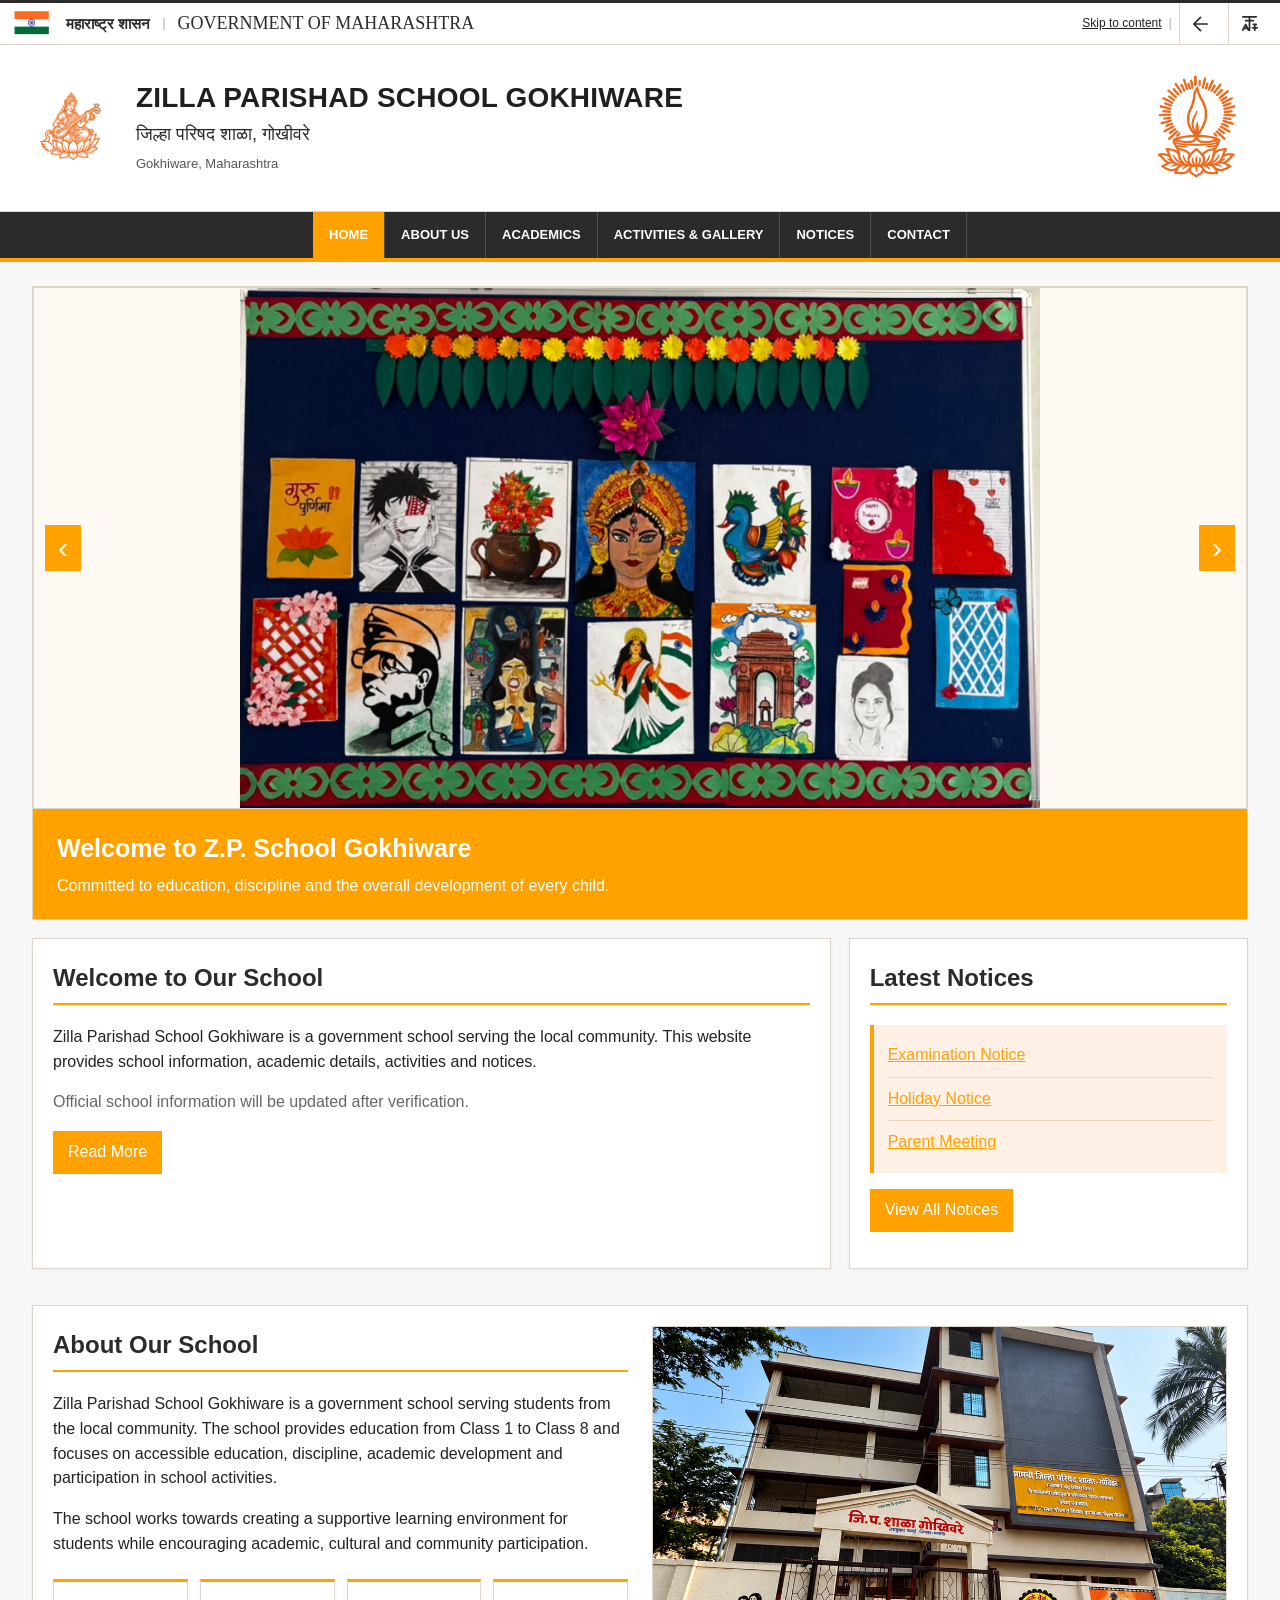
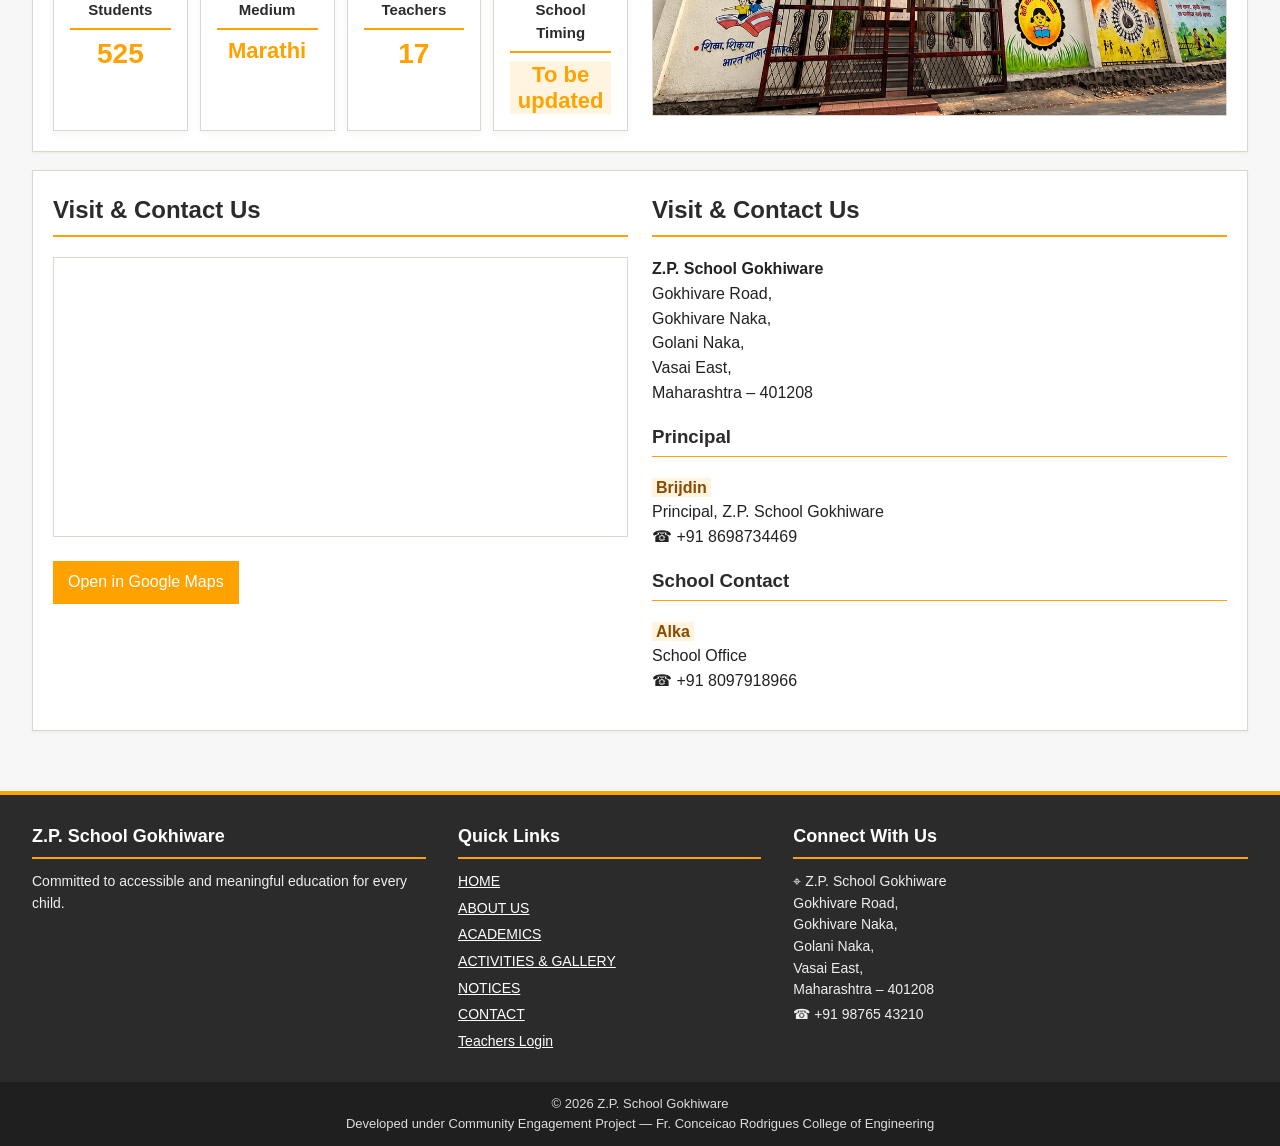
<file: index.html>
<!doctype html>
<html lang="en">
  <head>
    <meta charset="utf-8" />
    <meta name="viewport" content="width=device-width,initial-scale=1" />
    <title data-i18n="title_home">Zilla Parishad School Gokhiware</title>
    <link rel="stylesheet" href="css/style.css?v=20261029i" />
  </head>
  <body>
    <a class="skip" href="#main-content" data-i18n="skip_content">Skip to content</a>
    <div class="gov-strip">
      <div class="gov-brand">
        <img class="tricolor-mark" src="images/header/tricolor-mark.png" alt="" />
        <span class="gov-short" data-i18n="maharashtra_government">महाराष्ट्र शासन</span>
        <span class="gov-separator" aria-hidden="true">|</span>
        <span class="gov-long" data-i18n="government_of_maharashtra">GOVERNMENT OF MAHARASHTRA</span>
      </div>
      <div class="gov-tools">
        <a class="gov-skip" href="#main-content" data-i18n="skip_content">Skip to content</a>
        <span class="utility-divider" aria-hidden="true">|</span>
        <a class="utility-icon home-icon" href="index.html" data-i18n-aria="home_icon_label" data-i18n-title="home_icon_label" aria-label="Back to home" title="Back to home">
          <svg aria-hidden="true" viewBox="0 0 24 24" focusable="false"><path d="M19 12H5m7-7-7 7 7 7" /></svg>
        </a>
        <button class="utility-icon language-icon" type="button" data-language-toggle aria-label="Switch to Marathi" title="Switch to Marathi">
          <svg aria-hidden="true" viewBox="0 0 24 24" focusable="false"><path d="M5 5h14M12 5v14M8 9h8M5 19l3-6 3 6m-5.5-2h5M16 13h3m-1.5 0v6m-2.5-2.5h5" /></svg>
        </button>
      </div>
    </div>
    <header class="masthead">
      <img class="official-emblem" src="images/header/saraswati-logo.png" aria-label="School logo" alt="School logo" />
      <div class="school-name"><h1 data-i18n="school_name">ZILLA PARISHAD SCHOOL GOKHIWARE</h1><p data-i18n="school_name_marathi">जिल्हा परिषद शाळा, गोखीवरे</p><small data-i18n="school_location">Gokhiware, Maharashtra</small></div><img class="school-mark-right" src="images/header/lamp-logo.png" alt="School emblem" />
    </header>
    <nav class="navbar" data-i18n-aria="main_navigation" aria-label="Main navigation">
      <button class="nav-toggle" type="button" aria-expanded="false" aria-controls="nav-links" data-i18n="menu">☰ MENU</button>
      <div id="nav-links" class="nav-links">
        <a class="active" href="index.html" data-i18n="nav_home" aria-current="page">HOME</a>
        <a href="about.html" data-i18n="nav_about">ABOUT US</a>
        <a href="academics.html" data-i18n="nav_academics">ACADEMICS</a>
        <a href="activities.html" data-i18n="nav_activities">ACTIVITIES &amp; GALLERY</a>
        <a href="notices.html" data-i18n="nav_notices">NOTICES</a>
        <a href="contact.html" data-i18n="nav_contact">CONTACT</a>
      </div>
    </nav>
    <main id="main-content" class="container">
      <div class="banner">
        <div class="photo-carousel banner-carousel" data-photo-carousel data-i18n-aria="photo_gallery_label" aria-label="School photo gallery">
          <button class="photo-arrow photo-arrow-prev" type="button" data-photo-prev data-i18n-aria="previous_photo" aria-label="Previous school photo">&#8249;</button>
          <div class="photo-track" data-photo-track>
            <img class="school-photo photo-slide" src="images/gallery/home-art-display.png" data-i18n-alt="alt_art_display" alt="Student artwork display" />
            <img class="school-photo photo-slide" src="images/gallery/school-entrance-detail.png" data-i18n-alt="alt_school_entrance" alt="School entrance and wall artwork" />
            <img class="school-photo photo-slide" src="images/gallery/solar-system-wall.png" data-i18n-alt="alt_solar_system_wall" alt="Solar system wall painting at the school" />
            <img class="school-photo photo-slide" src="images/gallery/school-corridor.png" data-i18n-alt="alt_school_corridor" alt="School corridor" />
            <img class="school-photo photo-slide" src="images/school-building.png" data-i18n-alt="school_photo_label" alt="School building photo" />
          </div>
          <button class="photo-arrow photo-arrow-next" type="button" data-photo-next data-i18n-aria="next_photo" aria-label="Next school photo">&#8250;</button>
        </div>
        <div class="banner-copy">
          <h2 data-i18n="hero_title">Welcome to Z.P. School Gokhiware</h2>
          <p data-i18n="hero_text">Committed to education, discipline and the overall development of every child.</p>
        </div>
      </div>
      <div class="columns">
        <section class="section">
          <h2 data-i18n="welcome_title">Welcome to Our School</h2>
          <p data-i18n="welcome_text">Zilla Parishad School Gokhiware is a government school serving the local community. This website provides school information, academic details, activities and notices.</p>
          <p class="muted" data-i18n="official_information_update">Official school information will be updated after verification.</p>
          <a class="button" href="about.html" data-i18n="read_more">Read More</a>
        </section>
        <section class="section">
          <h2 data-i18n="latest_notices">Latest Notices</h2>
          <ul class="notice-list" id="latest-notice-list">
            <li><a href="notices.html" data-i18n="admission_notice">Admission Notice</a></li>
            <li><a href="notices.html" data-i18n="holiday_notice">Holiday Notice</a></li>
            <li><a href="notices.html" data-i18n="examination_schedule">Examination Schedule</a></li>
            <li><a href="notices.html" data-i18n="parent_meeting_notice">Parent Meeting Notice</a></li>
          </ul>
          <p><a class="button" href="notices.html" data-i18n="view_all_notices">View All Notices</a></p>
        </section>
      </div>
      <section class="section home-about">
        <div>
          <h2 data-i18n="home_about_title">About Our School</h2>
          <p data-i18n="home_about_para_1">Zilla Parishad School Gokhiware is a government school serving students from the local community. The school provides education from Class 1 to Class 8 and focuses on accessible education, discipline, academic development and participation in school activities.</p>
          <p data-i18n="home_about_para_2">The school works towards creating a supportive learning environment for students while encouraging academic, cultural and community participation.</p>
          <div class="school-stats" aria-label="School information">
            <article class="stat-box">
              <h3 data-i18n="students_label">Students</h3>
              <strong id="public-school-students" class="stat-value">525</strong>
            </article>
            <article class="stat-box">
              <h3 data-i18n="medium">Medium</h3>
              <strong id="public-school-medium" class="stat-value stat-text">Marathi</strong>
            </article>
            <article class="stat-box">
              <h3 data-i18n="teachers_label">Teachers</h3>
              <strong id="public-school-teachers" class="stat-value">17</strong>
            </article>
            <article class="stat-box">
              <h3 data-i18n="school_timing_label">School Timing</h3>
              <strong id="public-school-timing" class="stat-value stat-text placeholder">To be updated</strong>
            </article>
          </div>
        </div>
        <div>
          <img class="school-photo about-school-photo" src="images/school-building.png" data-i18n-alt="school_photo_label" alt="School building photo" />
        </div>
      </section>
      <section class="section visit-contact">
        <div>
          <h2 data-i18n="visit_contact">Visit &amp; Contact Us</h2>
          <iframe class="map-frame" data-i18n-title="map_title" title="Map showing Z.P. School Gokhiware" src="https://www.google.com/maps?q=19.4000038,72.8436215&amp;z=17&amp;output=embed" loading="lazy"></iframe>
          <p><a class="button" href="https://maps.app.goo.gl/RkrtoRguzrPcqfsQ9" target="_blank" rel="noopener" data-i18n="open_google_maps">Open in Google Maps</a></p>
        </div>
        <div class="contact-details">
          <h2 data-i18n="visit_contact">Visit &amp; Contact Us</h2>
          <p><strong data-i18n="school_name_short">Z.P. School Gokhiware</strong><br /><span id="public-address-road" data-i18n="address_road">Gokhivare Road</span>,<br /><span id="public-address-naka" data-i18n="address_naka">Gokhivare Naka</span>,<br /><span id="public-address-golani" data-i18n="address_golani">Golani Naka</span>,<br /><span id="public-address-vasai" data-i18n="address_vasai">Vasai East</span>,<br /><span id="public-address-state" data-i18n="address_state">Maharashtra – 401208</span></p>
          <h3 data-i18n="principal">Principal</h3>
          <p><span id="public-principal-name" class="placeholder" data-i18n="principal_placeholder">[Principal Name]</span><br /><span data-i18n="principal_role">Principal, Z.P. School Gokhiware</span><br />☎ <span id="public-principal-phone">+91 98765 43210</span></p>
          <h3 data-i18n="school_contact">School Contact</h3>
          <p><span id="public-school-contact-name" class="placeholder" data-i18n="contact_placeholder">[Contact Person Name]</span><br /><span data-i18n="school_office">School Office</span><br />☎ <span id="public-school-phone">+91 98765 43211</span></p>
        </div>
      </section>
    </main>
    <footer class="footer">
      <div class="footer-columns">
        <div><h2 data-i18n="school_name_short">Z.P. School Gokhiware</h2><p data-i18n="footer_description">Committed to accessible and meaningful education for every child.</p></div>
        <div><h2 data-i18n="footer_quick_links">Quick Links</h2><ul class="footer-links"><li><a href="index.html" data-i18n="nav_home">Home</a></li><li><a href="about.html" data-i18n="nav_about">About Us</a></li><li><a href="academics.html" data-i18n="nav_academics">Academics</a></li><li><a href="activities.html" data-i18n="nav_activities">Activities &amp; Gallery</a></li><li><a href="notices.html" data-i18n="nav_notices">Notices</a></li><li><a href="contact.html" data-i18n="nav_contact">Contact</a></li><li><a href="teachers.html">Teachers Login</a></li></ul></div>
        <div><h2 data-i18n="footer_connect">Connect With Us</h2><p>⌖ <span data-i18n="school_name_short">Z.P. School Gokhiware</span><br /><span data-i18n="address_road">Gokhivare Road</span>,<br /><span data-i18n="address_naka">Gokhivare Naka</span>,<br /><span data-i18n="address_golani">Golani Naka</span>,<br /><span data-i18n="address_vasai">Vasai East</span>,<br /><span data-i18n="address_state">Maharashtra – 401208</span></p><p>☎ +91 98765 43210</p></div>
      </div>
      <div class="footer-bottom"><span data-i18n="footer_copyright">© 2026 Z.P. School Gokhiware</span><br /><span data-i18n="footer_developed">Developed under Community Engagement Project</span> — <span data-i18n="footer_college">Fr. Conceicao Rodrigues College of Engineering</span></div>
    </footer>
    <script src="js/translations.js"></script>
    <script src="js/script.js?v=20261029e"></script>
    <script src="js/site-data.js"></script>
  </body>
</html>
</file>
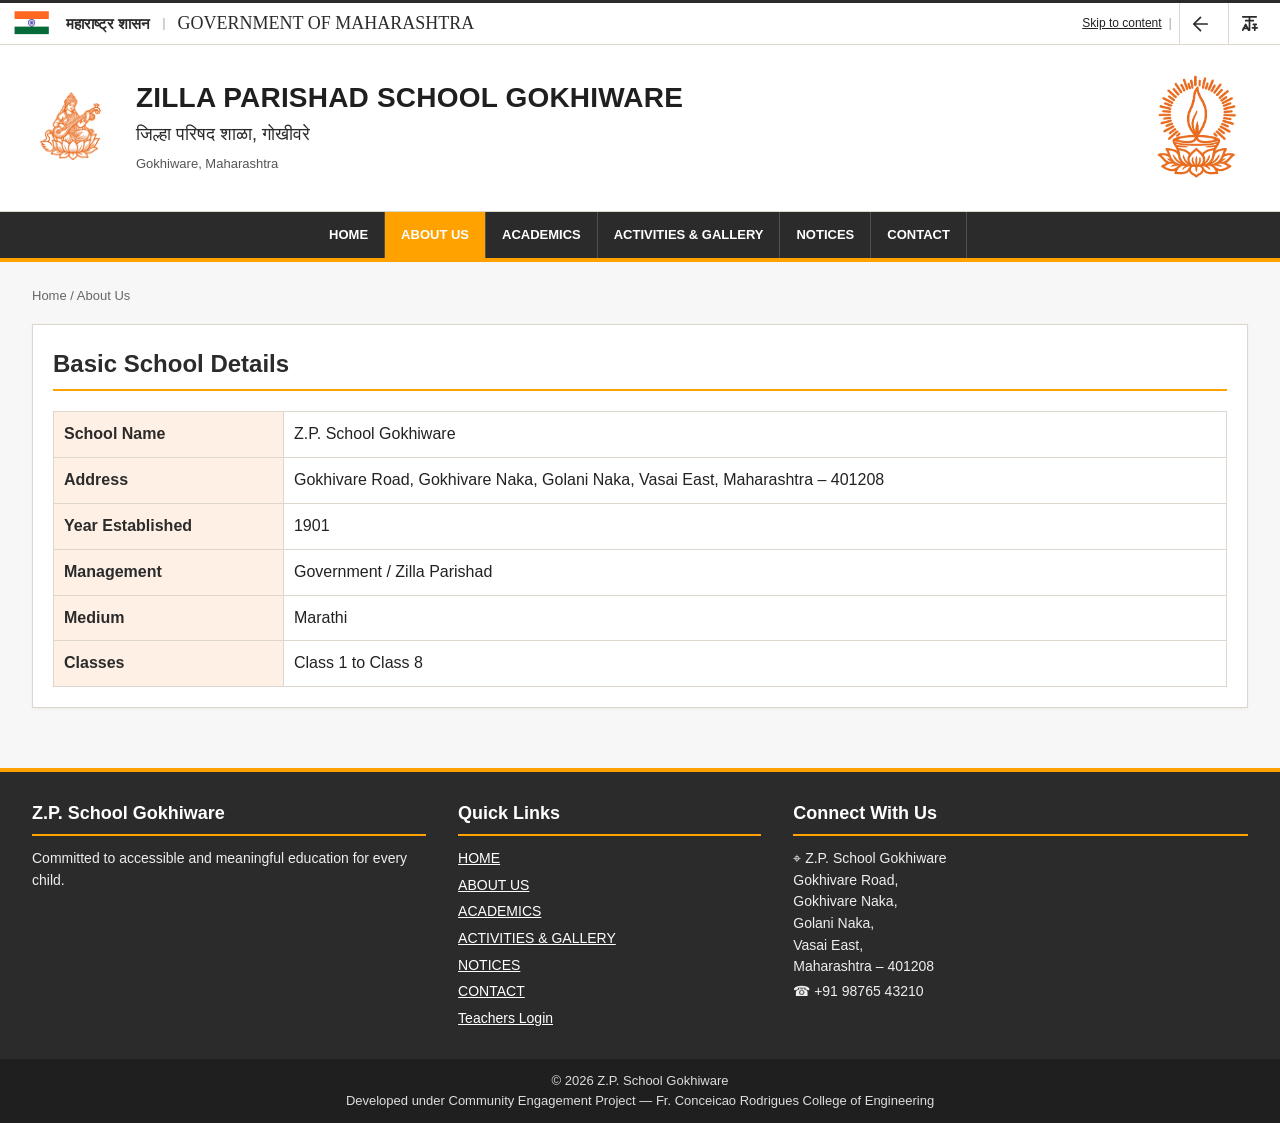
<file: about.html>
<!doctype html>
<html lang="en">
  <head>
    <meta charset="utf-8" />
    <meta name="viewport" content="width=device-width,initial-scale=1" />
    <title data-i18n="title_about">About Us | Z.P. School Gokhiware</title>
    <link rel="stylesheet" href="css/style.css?v=20261029i" />
  </head>
  <body>
    <a class="skip" href="#main-content" data-i18n="skip_content">Skip to content</a>
    <div class="gov-strip">
      <div class="gov-brand"><img class="tricolor-mark" src="images/header/tricolor-mark.png" alt="" /><span class="gov-short" data-i18n="maharashtra_government">महाराष्ट्र शासन</span><span class="gov-separator" aria-hidden="true">|</span><span class="gov-long" data-i18n="government_of_maharashtra">GOVERNMENT OF MAHARASHTRA</span></div>
      <div class="gov-tools"><a class="gov-skip" href="#main-content" data-i18n="skip_content">Skip to content</a><span class="utility-divider" aria-hidden="true">|</span><a class="utility-icon home-icon" href="index.html" data-i18n-aria="home_icon_label" aria-label="Back to home" title="Back to home"><svg aria-hidden="true" viewBox="0 0 24 24" focusable="false"><path d="M19 12H5m7-7-7 7 7 7" /></svg></a><button class="utility-icon language-icon" type="button" data-language-toggle aria-label="Switch to Marathi" title="Switch to Marathi"><svg aria-hidden="true" viewBox="0 0 24 24" focusable="false"><path d="M5 5h14M12 5v14M8 9h8M5 19l3-6 3 6m-5.5-2h5M16 13h3m-1.5 0v6m-2.5-2.5h5" /></svg></button></div>
    </div>
    <header class="masthead">
      <img class="official-emblem" src="images/header/saraswati-logo.png" aria-label="School logo" alt="School logo" />
      <div class="school-name"><h1 data-i18n="school_name">ZILLA PARISHAD SCHOOL GOKHIWARE</h1><p data-i18n="school_name_marathi">जिल्हा परिषद शाळा, गोखीवरे</p><small data-i18n="school_location">Gokhiware, Maharashtra</small></div><img class="school-mark-right" src="images/header/lamp-logo.png" alt="School emblem" />
    </header>
    <nav class="navbar" data-i18n-aria="main_navigation" aria-label="Main navigation">
      <button class="nav-toggle" type="button" aria-expanded="false" aria-controls="nav-links" data-i18n="menu">☰ MENU</button>
      <div id="nav-links" class="nav-links">
        <a href="index.html" data-i18n="nav_home">HOME</a><a class="active" href="about.html" data-i18n="nav_about" aria-current="page">ABOUT US</a><a href="academics.html" data-i18n="nav_academics">ACADEMICS</a><a href="activities.html" data-i18n="nav_activities">ACTIVITIES &amp; GALLERY</a><a href="notices.html" data-i18n="nav_notices">NOTICES</a><a href="contact.html" data-i18n="nav_contact">CONTACT</a>
      </div>
    </nav>
    <main id="main-content" class="container">
      <p class="breadcrumb"><span data-i18n="breadcrumb_home">Home</span> / <span data-i18n="breadcrumb_about">About Us</span></p>
      <section class="section">
        <h2 data-i18n="basic_school_details">Basic School Details</h2>
        <div class="table-wrap"><table><tbody>
          <tr><th data-i18n="school_name_label">School Name</th><td data-i18n="school_name_short">Z.P. School Gokhiware</td></tr>
          <tr><th data-i18n="address_label">Address</th><td id="public-address-summary"><span class="placeholder" data-i18n="school_address_placeholder">[School Address]</span></td></tr>
          <tr><th data-i18n="year_established">Year Established</th><td>1901</td></tr>
          <tr><th data-i18n="management">Management</th><td data-i18n="management_value">Government / Zilla Parishad</td></tr>
          <tr><th data-i18n="medium">Medium</th><td id="public-school-medium">Marathi</td></tr>
          <tr><th data-i18n="classes">Classes</th><td data-i18n="classes_1_to_8">Class 1 to Class 8</td></tr>
        </tbody></table></div>
      </section>
    </main>
    <footer class="footer">
      <div class="footer-columns">
        <div><h2 data-i18n="school_name_short">Z.P. School Gokhiware</h2><p data-i18n="footer_description">Committed to accessible and meaningful education for every child.</p></div>
        <div><h2 data-i18n="footer_quick_links">Quick Links</h2><ul class="footer-links"><li><a href="index.html" data-i18n="nav_home">Home</a></li><li><a href="about.html" data-i18n="nav_about">About Us</a></li><li><a href="academics.html" data-i18n="nav_academics">Academics</a></li><li><a href="activities.html" data-i18n="nav_activities">Activities &amp; Gallery</a></li><li><a href="notices.html" data-i18n="nav_notices">Notices</a></li><li><a href="contact.html" data-i18n="nav_contact">Contact</a></li><li><a href="teachers.html">Teachers Login</a></li></ul></div>
        <div><h2 data-i18n="footer_connect">Connect With Us</h2><p>⌖ <span data-i18n="school_name_short">Z.P. School Gokhiware</span><br /><span data-i18n="address_road">Gokhivare Road</span>,<br /><span data-i18n="address_naka">Gokhivare Naka</span>,<br /><span data-i18n="address_golani">Golani Naka</span>,<br /><span data-i18n="address_vasai">Vasai East</span>,<br /><span data-i18n="address_state">Maharashtra – 401208</span></p><p>☎ +91 98765 43210</p></div>
      </div>
      <div class="footer-bottom"><span data-i18n="footer_copyright">© 2026 Z.P. School Gokhiware</span><br /><span data-i18n="footer_developed">Developed under Community Engagement Project</span> — <span data-i18n="footer_college">Fr. Conceicao Rodrigues College of Engineering</span></div>
    </footer>
    <script src="js/translations.js"></script>
    <script src="js/script.js?v=20261029e"></script>
    <script src="js/site-data.js"></script>
  </body>
</html>
</file>
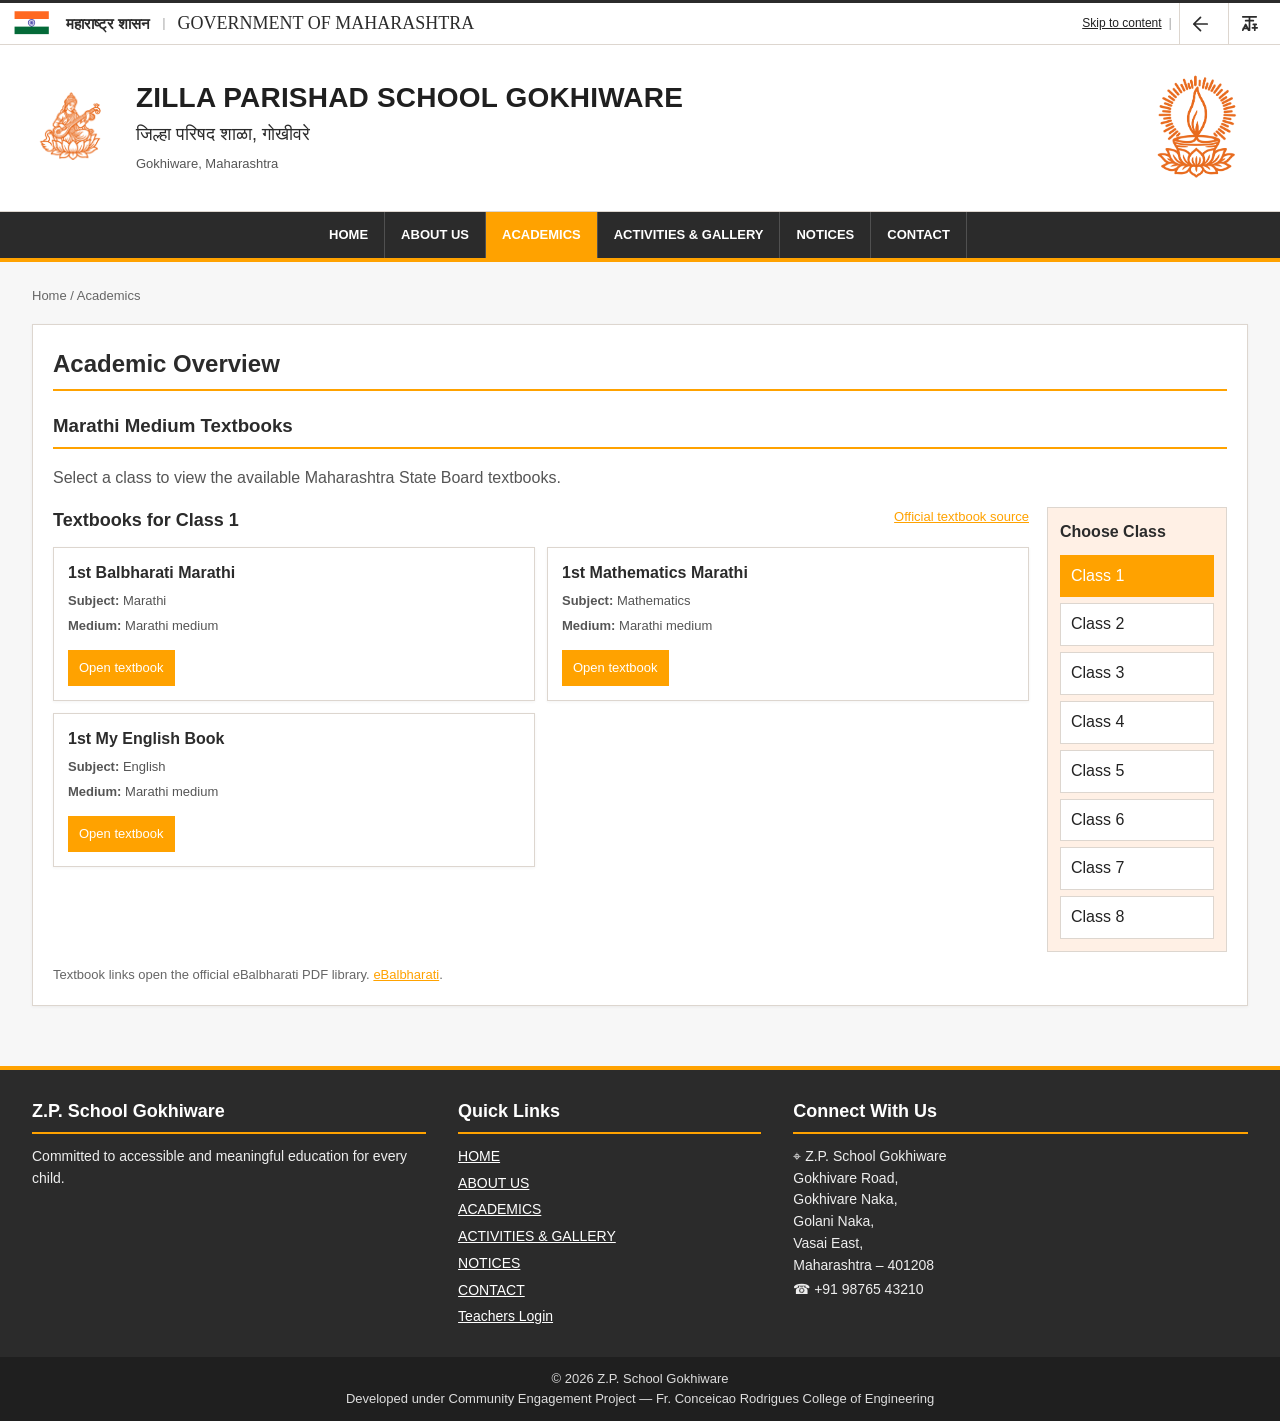
<file: academics.html>
<!doctype html>
<html lang="en">
  <head>
    <meta charset="utf-8" />
    <meta name="viewport" content="width=device-width,initial-scale=1" />
    <title data-i18n="title_academics">Academics | Z.P. School Gokhiware</title>
    <link rel="stylesheet" href="css/style.css?v=20261029i" />
  </head>
  <body>
    <a class="skip" href="#main-content" data-i18n="skip_content">Skip to content</a>
    <div class="gov-strip">
      <div class="gov-brand"><img class="tricolor-mark" src="images/header/tricolor-mark.png" alt="" /><span class="gov-short" data-i18n="maharashtra_government">महाराष्ट्र शासन</span><span class="gov-separator" aria-hidden="true">|</span><span class="gov-long" data-i18n="government_of_maharashtra">GOVERNMENT OF MAHARASHTRA</span></div>
      <div class="gov-tools"><a class="gov-skip" href="#main-content" data-i18n="skip_content">Skip to content</a><span class="utility-divider" aria-hidden="true">|</span><a class="utility-icon home-icon" href="index.html" data-i18n-aria="home_icon_label" aria-label="Back to home" title="Back to home"><svg aria-hidden="true" viewBox="0 0 24 24" focusable="false"><path d="M19 12H5m7-7-7 7 7 7" /></svg></a><button class="utility-icon language-icon" type="button" data-language-toggle aria-label="Switch to Marathi" title="Switch to Marathi"><svg aria-hidden="true" viewBox="0 0 24 24" focusable="false"><path d="M5 5h14M12 5v14M8 9h8M5 19l3-6 3 6m-5.5-2h5M16 13h3m-1.5 0v6m-2.5-2.5h5" /></svg></button></div>
    </div>
    <header class="masthead">
      <img class="official-emblem" src="images/header/saraswati-logo.png" aria-label="School logo" alt="School logo" />
      <div class="school-name"><h1 data-i18n="school_name">ZILLA PARISHAD SCHOOL GOKHIWARE</h1><p data-i18n="school_name_marathi">जिल्हा परिषद शाळा, गोखीवरे</p><small data-i18n="school_location">Gokhiware, Maharashtra</small></div><img class="school-mark-right" src="images/header/lamp-logo.png" alt="School emblem" />
    </header>
    <nav class="navbar" data-i18n-aria="main_navigation" aria-label="Main navigation">
      <button class="nav-toggle" type="button" aria-expanded="false" aria-controls="nav-links" data-i18n="menu">☰ MENU</button>
      <div id="nav-links" class="nav-links">
        <a href="index.html" data-i18n="nav_home">HOME</a><a href="about.html" data-i18n="nav_about">ABOUT US</a><a class="active" href="academics.html" data-i18n="nav_academics" aria-current="page">ACADEMICS</a><a href="activities.html" data-i18n="nav_activities">ACTIVITIES &amp; GALLERY</a><a href="notices.html" data-i18n="nav_notices">NOTICES</a><a href="contact.html" data-i18n="nav_contact">CONTACT</a>
      </div>
    </nav>
    <main id="main-content" class="container">
      <p class="breadcrumb"><span data-i18n="breadcrumb_home">Home</span> / <span data-i18n="breadcrumb_academics">Academics</span></p>
      <section class="section">
        <h2 data-i18n="academics_overview">Academic Overview</h2>
        <div class="textbook-browser" id="textbook-section">
          <div class="textbook-heading">
            <h3 data-i18n="textbooks_title">Marathi Medium Textbooks</h3>
            <p data-i18n="textbooks_intro">Select a class to view the available Maharashtra State Board textbooks.</p>
          </div>
          <div class="textbook-layout">
            <div class="textbook-results" aria-live="polite">
              <div class="textbook-results-head">
                <h4 id="textbook-class-title">Textbooks for Class 1</h4>
                <a class="textbook-source-link" href="https://books.ebalbharati.in/ebook.aspx" target="_blank" rel="noopener" data-i18n="official_textbooks">Official textbook source</a>
              </div>
              <div class="textbook-grid" id="textbook-grid"></div>
            </div>
            <aside class="class-selector" aria-labelledby="class-selector-title">
              <h4 id="class-selector-title" data-i18n="choose_class">Choose Class</h4>
              <div class="class-selector-list" id="class-selector-list"></div>
            </aside>
          </div>
          <p class="textbook-source-note"><span data-i18n="textbooks_source_note">Textbook links open the official eBalbharati PDF library.</span> <a href="https://books.ebalbharati.in/ebook.aspx" target="_blank" rel="noopener">eBalbharati</a>.</p>
        </div>
      </section>
    </main>
    <footer class="footer">
      <div class="footer-columns">
        <div><h2 data-i18n="school_name_short">Z.P. School Gokhiware</h2><p data-i18n="footer_description">Committed to accessible and meaningful education for every child.</p></div>
        <div><h2 data-i18n="footer_quick_links">Quick Links</h2><ul class="footer-links"><li><a href="index.html" data-i18n="nav_home">Home</a></li><li><a href="about.html" data-i18n="nav_about">About Us</a></li><li><a href="academics.html" data-i18n="nav_academics">Academics</a></li><li><a href="activities.html" data-i18n="nav_activities">Activities &amp; Gallery</a></li><li><a href="notices.html" data-i18n="nav_notices">Notices</a></li><li><a href="contact.html" data-i18n="nav_contact">Contact</a></li><li><a href="teachers.html">Teachers Login</a></li></ul></div>
        <div><h2 data-i18n="footer_connect">Connect With Us</h2><p>⌖ <span data-i18n="school_name_short">Z.P. School Gokhiware</span><br /><span data-i18n="address_road">Gokhivare Road</span>,<br /><span data-i18n="address_naka">Gokhivare Naka</span>,<br /><span data-i18n="address_golani">Golani Naka</span>,<br /><span data-i18n="address_vasai">Vasai East</span>,<br /><span data-i18n="address_state">Maharashtra – 401208</span></p><p>☎ +91 98765 43210</p></div>
      </div>
      <div class="footer-bottom"><span data-i18n="footer_copyright">© 2026 Z.P. School Gokhiware</span><br /><span data-i18n="footer_developed">Developed under Community Engagement Project</span> — <span data-i18n="footer_college">Fr. Conceicao Rodrigues College of Engineering</span></div>
    </footer>
    <script src="js/translations.js"></script>
    <script src="js/textbooks.js"></script>
    <script src="js/script.js?v=20261029e"></script>
    <script src="js/site-data.js"></script>
  </body>
</html>
</file>
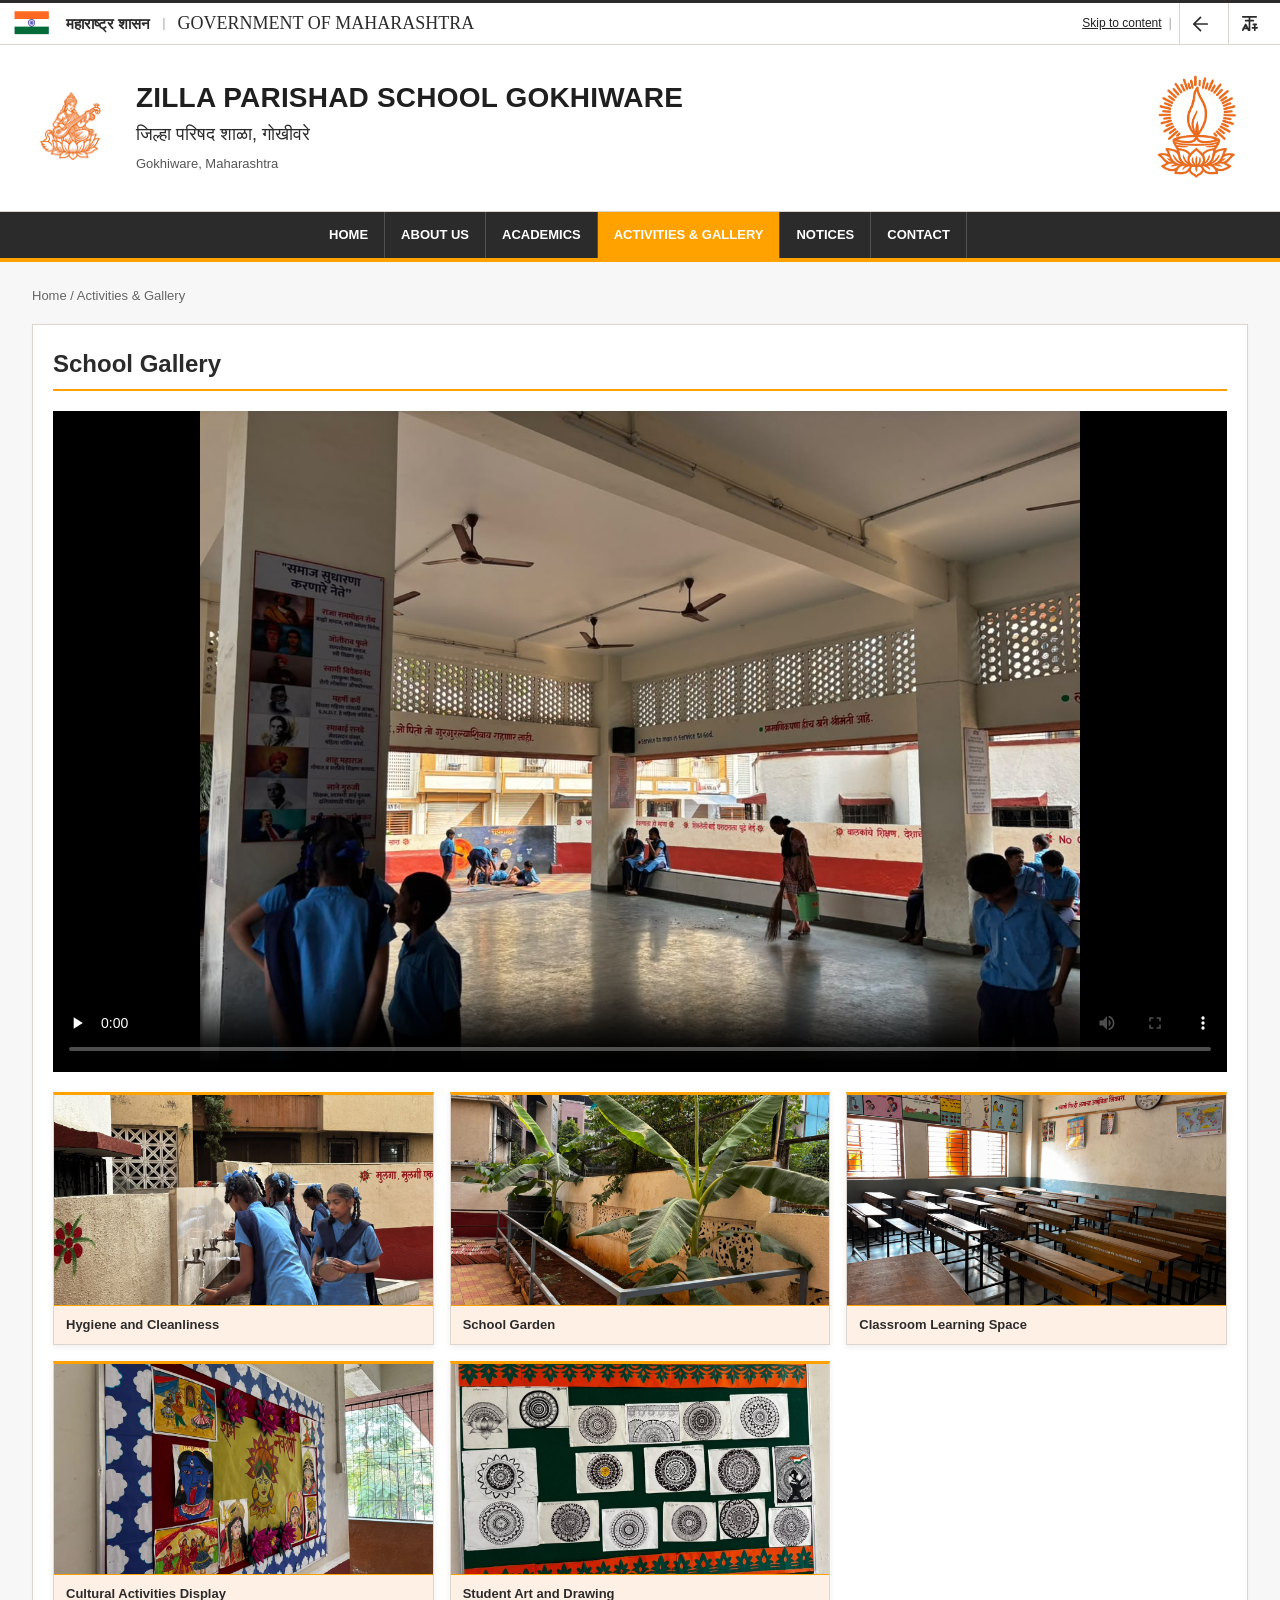
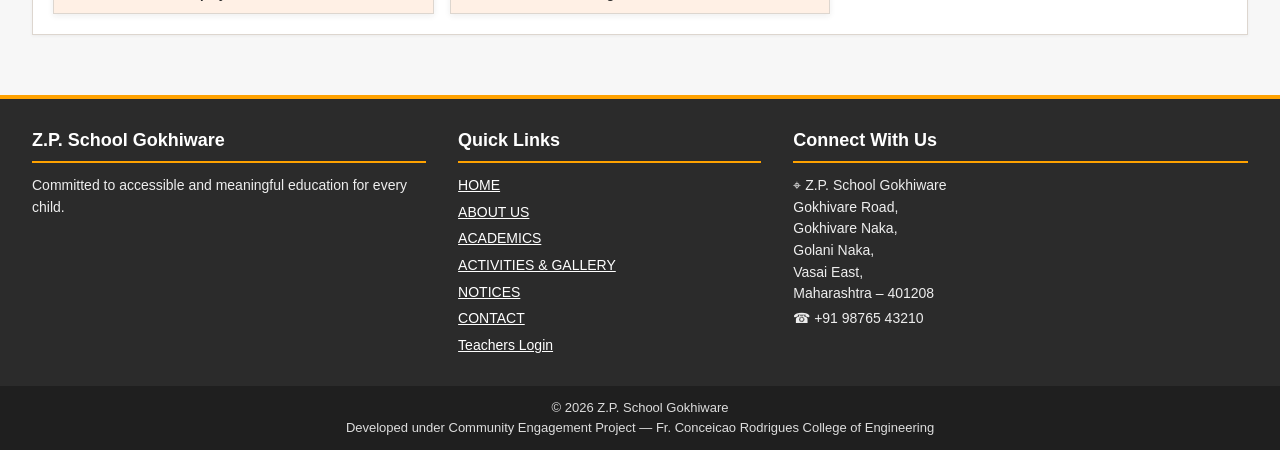
<file: activities.html>
<!doctype html>
<html lang="en">
  <head>
    <meta charset="utf-8" />
    <meta name="viewport" content="width=device-width,initial-scale=1" />
    <title data-i18n="title_activities">Activities &amp; Gallery | Z.P. School Gokhiware</title>
    <link rel="stylesheet" href="css/style.css?v=20261029i" />
  </head>
  <body>
    <a class="skip" href="#main-content" data-i18n="skip_content">Skip to content</a>
    <div class="gov-strip">
      <div class="gov-brand"><img class="tricolor-mark" src="images/header/tricolor-mark.png" alt="" /><span class="gov-short" data-i18n="maharashtra_government">महाराष्ट्र शासन</span><span class="gov-separator" aria-hidden="true">|</span><span class="gov-long" data-i18n="government_of_maharashtra">GOVERNMENT OF MAHARASHTRA</span></div>
      <div class="gov-tools"><a class="gov-skip" href="#main-content" data-i18n="skip_content">Skip to content</a><span class="utility-divider" aria-hidden="true">|</span><a class="utility-icon home-icon" href="index.html" data-i18n-aria="home_icon_label" aria-label="Back to home" title="Back to home"><svg aria-hidden="true" viewBox="0 0 24 24" focusable="false"><path d="M19 12H5m7-7-7 7 7 7" /></svg></a><button class="utility-icon language-icon" type="button" data-language-toggle aria-label="Switch to Marathi" title="Switch to Marathi"><svg aria-hidden="true" viewBox="0 0 24 24" focusable="false"><path d="M5 5h14M12 5v14M8 9h8M5 19l3-6 3 6m-5.5-2h5M16 13h3m-1.5 0v6m-2.5-2.5h5" /></svg></button></div>
    </div>
    <header class="masthead">
      <img class="official-emblem" src="images/header/saraswati-logo.png" aria-label="School logo" alt="School logo" />
      <div class="school-name"><h1 data-i18n="school_name">ZILLA PARISHAD SCHOOL GOKHIWARE</h1><p data-i18n="school_name_marathi">जिल्हा परिषद शाळा, गोखीवरे</p><small data-i18n="school_location">Gokhiware, Maharashtra</small></div><img class="school-mark-right" src="images/header/lamp-logo.png" alt="School emblem" />
    </header>
    <nav class="navbar" data-i18n-aria="main_navigation" aria-label="Main navigation">
      <button class="nav-toggle" type="button" aria-expanded="false" aria-controls="nav-links" data-i18n="menu">☰ MENU</button>
      <div id="nav-links" class="nav-links">
        <a href="index.html" data-i18n="nav_home">HOME</a><a href="about.html" data-i18n="nav_about">ABOUT US</a><a href="academics.html" data-i18n="nav_academics">ACADEMICS</a><a class="active" href="activities.html" data-i18n="nav_activities" aria-current="page">ACTIVITIES &amp; GALLERY</a><a href="notices.html" data-i18n="nav_notices">NOTICES</a><a href="contact.html" data-i18n="nav_contact">CONTACT</a>
      </div>
    </nav>
    <main id="main-content" class="container">
      <p class="breadcrumb"><span data-i18n="breadcrumb_home">Home</span> / <span data-i18n="breadcrumb_activities">Activities</span></p>
      <section class="section" id="gallery">
        <h2 data-i18n="school_gallery">School Gallery</h2>
        <div class="media-feature media-feature-video-only">
          <div>
            <video class="gallery-video" controls preload="none" poster="images/gallery/gallery-main-hall.jpeg">
              <source src="images/gallery/kidsplaying.mp4" type="video/mp4" />
              <span data-i18n="video_not_supported">Your browser does not support this video.</span>
            </video>
          </div>
        </div>
        <div class="media-photo-grid">
          <figure class="media-photo-card"><img class="media-photo" src="images/gallery/gallery-handwashing.jpg" alt="Students washing utensils at school" data-i18n-alt="alt_gallery_handwashing" loading="lazy" /><figcaption data-i18n="caption_gallery_handwashing">Hygiene and Cleanliness</figcaption></figure>
          <figure class="media-photo-card"><img class="media-photo" src="images/gallery/gallery-school-garden-new.jpg" alt="School garden with banana plants" data-i18n-alt="alt_gallery_garden_new" loading="lazy" /><figcaption data-i18n="caption_gallery_garden_new">School Garden</figcaption></figure>
          <figure class="media-photo-card"><img class="media-photo" src="images/gallery/gallery-classroom-new.jpg" alt="School classroom with desks and learning displays" data-i18n-alt="alt_gallery_classroom_new" loading="lazy" /><figcaption data-i18n="caption_gallery_classroom_new">Classroom Learning Space</figcaption></figure>
          <figure class="media-photo-card"><img class="media-photo" src="images/gallery/gallery-cultural-display.jpg" alt="Student cultural artwork display" data-i18n-alt="alt_gallery_cultural_display" loading="lazy" /><figcaption data-i18n="caption_gallery_cultural_display">Cultural Activities Display</figcaption></figure>
          <figure class="media-photo-card"><img class="media-photo" src="images/gallery/gallery-mandala-art.jpg" alt="Student mandala artwork display" data-i18n-alt="alt_gallery_mandala_art" loading="lazy" /><figcaption data-i18n="caption_gallery_mandala_art">Student Art and Drawing</figcaption></figure>
        </div>
      </section>
    </main>
    <footer class="footer">
      <div class="footer-columns">
        <div><h2 data-i18n="school_name_short">Z.P. School Gokhiware</h2><p data-i18n="footer_description">Committed to accessible and meaningful education for every child.</p></div>
        <div><h2 data-i18n="footer_quick_links">Quick Links</h2><ul class="footer-links"><li><a href="index.html" data-i18n="nav_home">Home</a></li><li><a href="about.html" data-i18n="nav_about">About Us</a></li><li><a href="academics.html" data-i18n="nav_academics">Academics</a></li><li><a href="activities.html" data-i18n="nav_activities">Activities &amp; Gallery</a></li><li><a href="notices.html" data-i18n="nav_notices">Notices</a></li><li><a href="contact.html" data-i18n="nav_contact">Contact</a></li><li><a href="teachers.html">Teachers Login</a></li></ul></div>
        <div><h2 data-i18n="footer_connect">Connect With Us</h2><p>⌖ <span data-i18n="school_name_short">Z.P. School Gokhiware</span><br /><span data-i18n="address_road">Gokhivare Road</span>,<br /><span data-i18n="address_naka">Gokhivare Naka</span>,<br /><span data-i18n="address_golani">Golani Naka</span>,<br /><span data-i18n="address_vasai">Vasai East</span>,<br /><span data-i18n="address_state">Maharashtra – 401208</span></p><p>☎ +91 98765 43210</p></div>
      </div>
      <div class="footer-bottom"><span data-i18n="footer_copyright">© 2026 Z.P. School Gokhiware</span><br /><span data-i18n="footer_developed">Developed under Community Engagement Project</span> — <span data-i18n="footer_college">Fr. Conceicao Rodrigues College of Engineering</span></div>
    </footer>
    <script src="js/translations.js"></script>
    <script src="js/script.js?v=20261029e"></script>
    <script src="js/site-data.js"></script>
  </body>
</html>
</file>
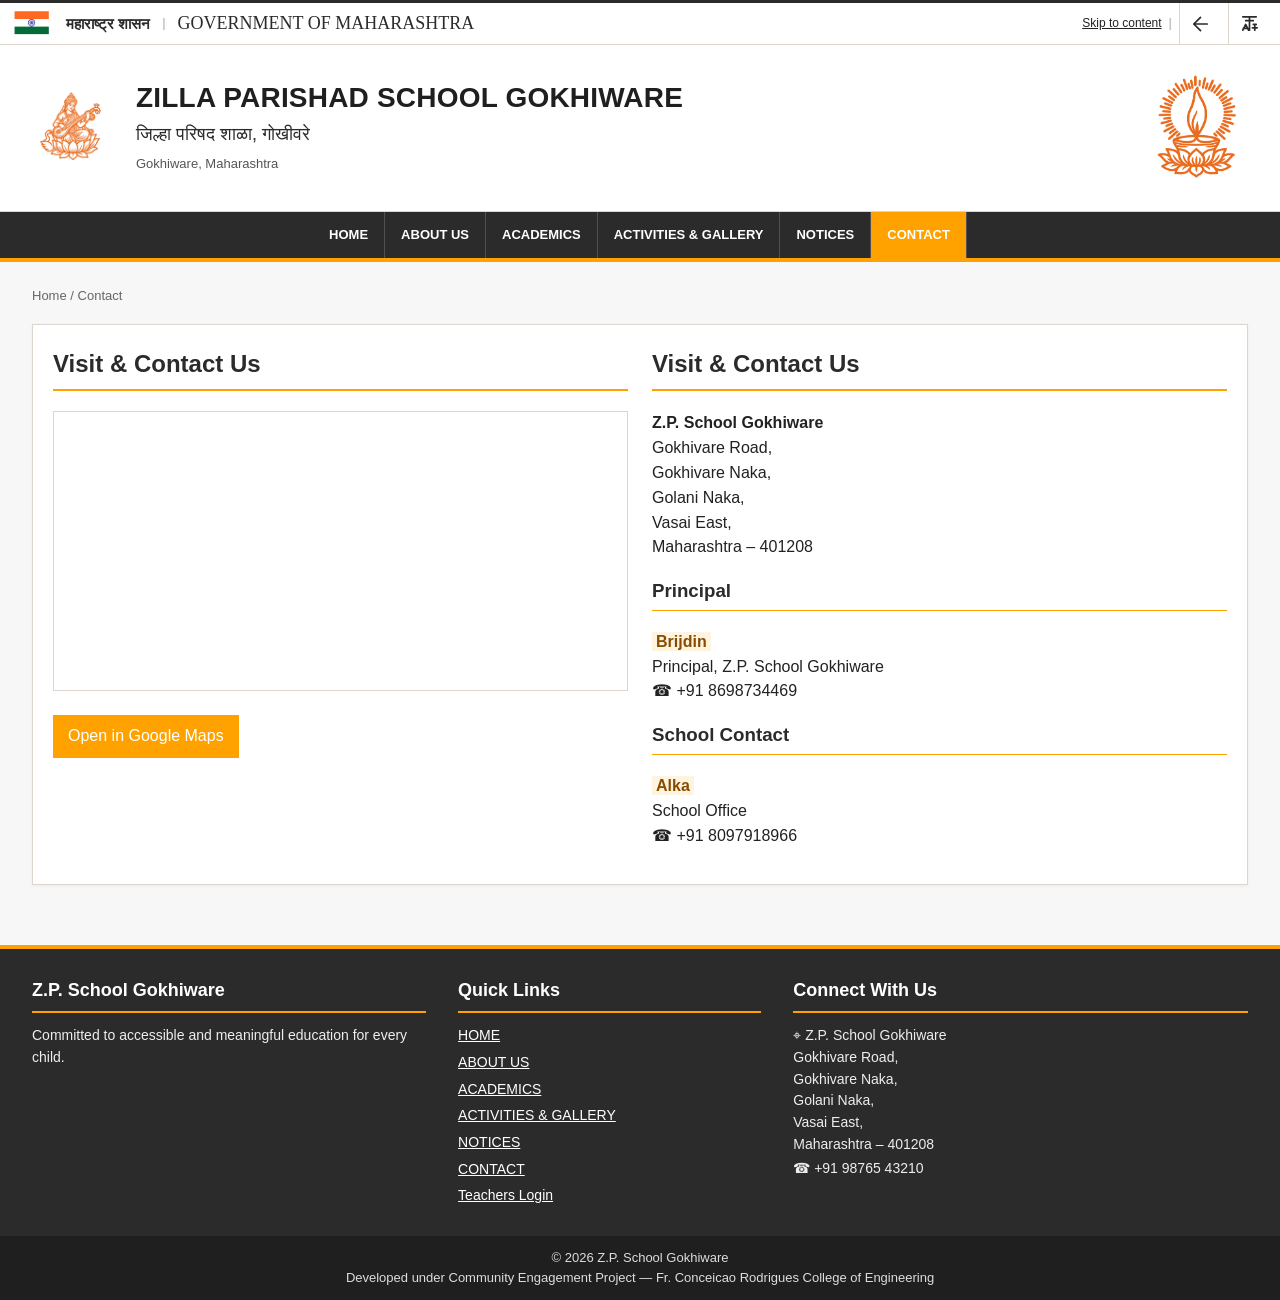
<file: contact.html>
<!doctype html>
<html lang="en">
  <head>
    <meta charset="utf-8" />
    <meta name="viewport" content="width=device-width,initial-scale=1" />
    <title data-i18n="title_contact">Contact | Z.P. School Gokhiware</title>
    <link rel="stylesheet" href="css/style.css?v=20261029i" />
  </head>
  <body>
    <a class="skip" href="#main-content" data-i18n="skip_content">Skip to content</a>
    <div class="gov-strip">
      <div class="gov-brand"><img class="tricolor-mark" src="images/header/tricolor-mark.png" alt="" /><span class="gov-short" data-i18n="maharashtra_government">महाराष्ट्र शासन</span><span class="gov-separator" aria-hidden="true">|</span><span class="gov-long" data-i18n="government_of_maharashtra">GOVERNMENT OF MAHARASHTRA</span></div>
      <div class="gov-tools"><a class="gov-skip" href="#main-content" data-i18n="skip_content">Skip to content</a><span class="utility-divider" aria-hidden="true">|</span><a class="utility-icon home-icon" href="index.html" data-i18n-aria="home_icon_label" aria-label="Back to home" title="Back to home"><svg aria-hidden="true" viewBox="0 0 24 24" focusable="false"><path d="M19 12H5m7-7-7 7 7 7" /></svg></a><button class="utility-icon language-icon" type="button" data-language-toggle aria-label="Switch to Marathi" title="Switch to Marathi"><svg aria-hidden="true" viewBox="0 0 24 24" focusable="false"><path d="M5 5h14M12 5v14M8 9h8M5 19l3-6 3 6m-5.5-2h5M16 13h3m-1.5 0v6m-2.5-2.5h5" /></svg></button></div>
    </div>
    <header class="masthead">
      <img class="official-emblem" src="images/header/saraswati-logo.png" aria-label="School logo" alt="School logo" />
      <div class="school-name"><h1 data-i18n="school_name">ZILLA PARISHAD SCHOOL GOKHIWARE</h1><p data-i18n="school_name_marathi">जिल्हा परिषद शाळा, गोखीवरे</p><small data-i18n="school_location">Gokhiware, Maharashtra</small></div><img class="school-mark-right" src="images/header/lamp-logo.png" alt="School emblem" />
    </header>
    <nav class="navbar" data-i18n-aria="main_navigation" aria-label="Main navigation">
      <button class="nav-toggle" type="button" aria-expanded="false" aria-controls="nav-links" data-i18n="menu">☰ MENU</button>
      <div id="nav-links" class="nav-links">
        <a href="index.html" data-i18n="nav_home">HOME</a><a href="about.html" data-i18n="nav_about">ABOUT US</a><a href="academics.html" data-i18n="nav_academics">ACADEMICS</a><a href="activities.html" data-i18n="nav_activities">ACTIVITIES &amp; GALLERY</a><a href="notices.html" data-i18n="nav_notices">NOTICES</a><a class="active" href="contact.html" data-i18n="nav_contact" aria-current="page">CONTACT</a>
      </div>
    </nav>
    <main id="main-content" class="container">
      <p class="breadcrumb"><span data-i18n="breadcrumb_home">Home</span> / <span data-i18n="breadcrumb_contact">Contact</span></p>
      <section class="section visit-contact">
        <div>
          <h2 data-i18n="visit_contact">Visit &amp; Contact Us</h2>
          <iframe class="map-frame" data-i18n-title="map_title" title="Map showing Z.P. School Gokhiware" src="https://www.google.com/maps?q=19.4000038,72.8436215&amp;z=17&amp;output=embed" loading="lazy"></iframe>
          <p><a class="button" href="https://maps.app.goo.gl/RkrtoRguzrPcqfsQ9" target="_blank" rel="noopener" data-i18n="open_google_maps">Open in Google Maps</a></p>
        </div>
        <div class="contact-details">
          <h2 data-i18n="visit_contact">Visit &amp; Contact Us</h2>
          <p><strong data-i18n="school_name_short">Z.P. School Gokhiware</strong><br /><span id="public-address-road" data-i18n="address_road">Gokhivare Road</span>,<br /><span id="public-address-naka" data-i18n="address_naka">Gokhivare Naka</span>,<br /><span id="public-address-golani" data-i18n="address_golani">Golani Naka</span>,<br /><span id="public-address-vasai" data-i18n="address_vasai">Vasai East</span>,<br /><span id="public-address-state" data-i18n="address_state">Maharashtra – 401208</span></p>
          <h3 data-i18n="principal">Principal</h3>
          <p><span id="public-principal-name" class="placeholder" data-i18n="principal_placeholder">Brijdin</span><br /><span data-i18n="principal_role">Principal, Z.P. School Gokhiware</span><br />☎ <span id="public-principal-phone">+91 8698734469</span></p>
          <h3 data-i18n="school_contact">School Contact</h3>
          <p><span id="public-school-contact-name" class="placeholder" data-i18n="contact_placeholder">Alka</span><br /><span data-i18n="school_office">School Office</span><br />☎ <span id="public-school-phone">+91 8097918966</span></p>
        </div>
      </section>
    </main>
    <footer class="footer">
      <div class="footer-columns">
        <div><h2 data-i18n="school_name_short">Z.P. School Gokhiware</h2><p data-i18n="footer_description">Committed to accessible and meaningful education for every child.</p></div>
        <div><h2 data-i18n="footer_quick_links">Quick Links</h2><ul class="footer-links"><li><a href="index.html" data-i18n="nav_home">Home</a></li><li><a href="about.html" data-i18n="nav_about">About Us</a></li><li><a href="academics.html" data-i18n="nav_academics">Academics</a></li><li><a href="activities.html" data-i18n="nav_activities">Activities &amp; Gallery</a></li><li><a href="notices.html" data-i18n="nav_notices">Notices</a></li><li><a href="contact.html" data-i18n="nav_contact">Contact</a></li><li><a href="teachers.html">Teachers Login</a></li></ul></div>
        <div><h2 data-i18n="footer_connect">Connect With Us</h2><p>⌖ <span data-i18n="school_name_short">Z.P. School Gokhiware</span><br /><span data-i18n="address_road">Gokhivare Road</span>,<br /><span data-i18n="address_naka">Gokhivare Naka</span>,<br /><span data-i18n="address_golani">Golani Naka</span>,<br /><span data-i18n="address_vasai">Vasai East</span>,<br /><span data-i18n="address_state">Maharashtra – 401208</span></p><p>☎ +91 98765 43210</p></div>
      </div>
      <div class="footer-bottom"><span data-i18n="footer_copyright">© 2026 Z.P. School Gokhiware</span><br /><span data-i18n="footer_developed">Developed under Community Engagement Project</span> — <span data-i18n="footer_college">Fr. Conceicao Rodrigues College of Engineering</span></div>
    </footer>
    <script src="js/translations.js"></script>
    <script src="js/script.js?v=20261029e"></script>
    <script src="js/site-data.js"></script>
  </body>
</html>
</file>
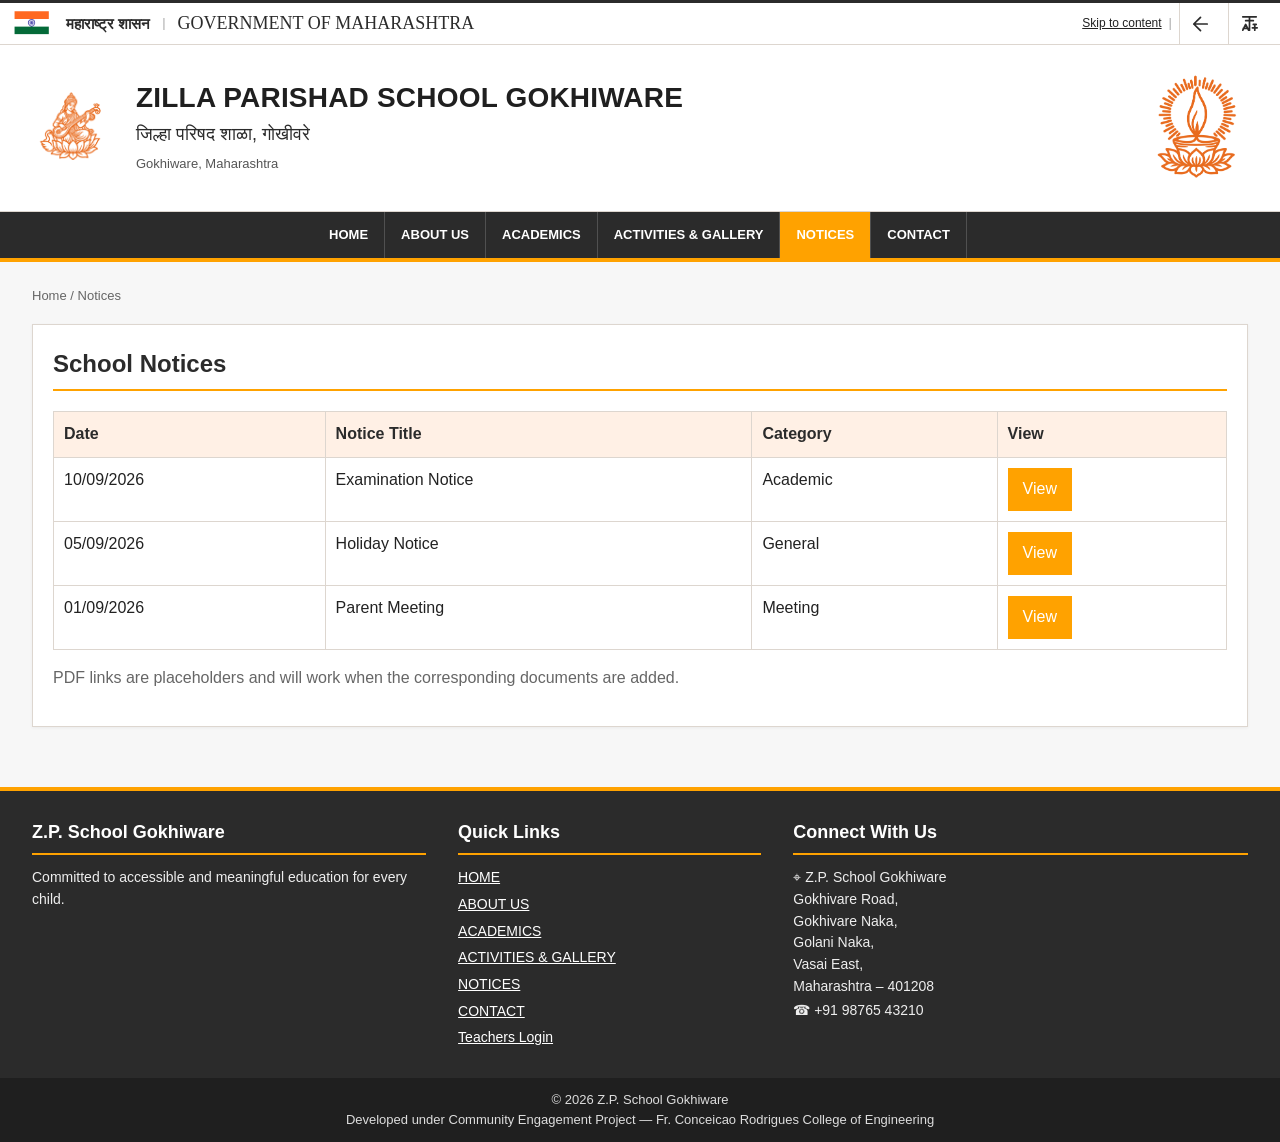
<file: notices.html>
<!doctype html>
<html lang="en">
  <head>
    <meta charset="utf-8" />
    <meta name="viewport" content="width=device-width,initial-scale=1" />
    <title data-i18n="title_notices">Notices | Z.P. School Gokhiware</title>
    <link rel="stylesheet" href="css/style.css?v=20261029i" />
  </head>
  <body>
    <a class="skip" href="#main-content" data-i18n="skip_content">Skip to content</a>
    <div class="gov-strip">
      <div class="gov-brand"><img class="tricolor-mark" src="images/header/tricolor-mark.png" alt="" /><span class="gov-short" data-i18n="maharashtra_government">महाराष्ट्र शासन</span><span class="gov-separator" aria-hidden="true">|</span><span class="gov-long" data-i18n="government_of_maharashtra">GOVERNMENT OF MAHARASHTRA</span></div>
      <div class="gov-tools"><a class="gov-skip" href="#main-content" data-i18n="skip_content">Skip to content</a><span class="utility-divider" aria-hidden="true">|</span><a class="utility-icon home-icon" href="index.html" data-i18n-aria="home_icon_label" aria-label="Back to home" title="Back to home"><svg aria-hidden="true" viewBox="0 0 24 24" focusable="false"><path d="M19 12H5m7-7-7 7 7 7" /></svg></a><button class="utility-icon language-icon" type="button" data-language-toggle aria-label="Switch to Marathi" title="Switch to Marathi"><svg aria-hidden="true" viewBox="0 0 24 24" focusable="false"><path d="M5 5h14M12 5v14M8 9h8M5 19l3-6 3 6m-5.5-2h5M16 13h3m-1.5 0v6m-2.5-2.5h5" /></svg></button></div>
    </div>
    <header class="masthead">
      <img class="official-emblem" src="images/header/saraswati-logo.png" aria-label="School logo" alt="School logo" />
      <div class="school-name"><h1 data-i18n="school_name">ZILLA PARISHAD SCHOOL GOKHIWARE</h1><p data-i18n="school_name_marathi">जिल्हा परिषद शाळा, गोखीवरे</p><small data-i18n="school_location">Gokhiware, Maharashtra</small></div><img class="school-mark-right" src="images/header/lamp-logo.png" alt="School emblem" />
    </header>
    <nav class="navbar" data-i18n-aria="main_navigation" aria-label="Main navigation">
      <button class="nav-toggle" type="button" aria-expanded="false" aria-controls="nav-links" data-i18n="menu">☰ MENU</button>
      <div id="nav-links" class="nav-links">
        <a href="index.html" data-i18n="nav_home">HOME</a><a href="about.html" data-i18n="nav_about">ABOUT US</a><a href="academics.html" data-i18n="nav_academics">ACADEMICS</a><a href="activities.html" data-i18n="nav_activities">ACTIVITIES &amp; GALLERY</a><a class="active" href="notices.html" data-i18n="nav_notices" aria-current="page">NOTICES</a><a href="contact.html" data-i18n="nav_contact">CONTACT</a>
      </div>
    </nav>
    <main id="main-content" class="container">
      <p class="breadcrumb"><span data-i18n="breadcrumb_home">Home</span> / <span data-i18n="breadcrumb_notices">Notices</span></p>
      <section class="section">
        <h2 data-i18n="school_notices">School Notices</h2>
        <div class="table-wrap"><table>
          <thead><tr><th data-i18n="date">Date</th><th data-i18n="notice_title">Notice Title</th><th data-i18n="category">Category</th><th data-i18n="view">View</th></tr></thead>
          <tbody id="notice-table-body">
            <tr><td>10/09/2026</td><td data-i18n="examination_notice">Examination Notice</td><td data-i18n="academic">Academic</td><td><a class="button" href="documents/examination-notice.pdf" data-i18n="view">View</a></td></tr>
            <tr><td>05/09/2026</td><td data-i18n="holiday_notice">Holiday Notice</td><td data-i18n="general">General</td><td><a class="button" href="documents/holiday-notice.pdf" data-i18n="view">View</a></td></tr>
            <tr><td>01/09/2026</td><td data-i18n="parent_meeting">Parent Meeting</td><td data-i18n="meeting">Meeting</td><td><a class="button" href="documents/parent-meeting.pdf" data-i18n="view">View</a></td></tr>
          </tbody>
        </table></div>
        <p class="muted" data-i18n="pdf_placeholder">PDF links are placeholders and will work when the corresponding documents are added.</p>
      </section>
    </main>
    <footer class="footer">
      <div class="footer-columns">
        <div><h2 data-i18n="school_name_short">Z.P. School Gokhiware</h2><p data-i18n="footer_description">Committed to accessible and meaningful education for every child.</p></div>
        <div><h2 data-i18n="footer_quick_links">Quick Links</h2><ul class="footer-links"><li><a href="index.html" data-i18n="nav_home">Home</a></li><li><a href="about.html" data-i18n="nav_about">About Us</a></li><li><a href="academics.html" data-i18n="nav_academics">Academics</a></li><li><a href="activities.html" data-i18n="nav_activities">Activities &amp; Gallery</a></li><li><a href="notices.html" data-i18n="nav_notices">Notices</a></li><li><a href="contact.html" data-i18n="nav_contact">Contact</a></li><li><a href="teachers.html">Teachers Login</a></li></ul></div>
        <div><h2 data-i18n="footer_connect">Connect With Us</h2><p>⌖ <span data-i18n="school_name_short">Z.P. School Gokhiware</span><br /><span data-i18n="address_road">Gokhivare Road</span>,<br /><span data-i18n="address_naka">Gokhivare Naka</span>,<br /><span data-i18n="address_golani">Golani Naka</span>,<br /><span data-i18n="address_vasai">Vasai East</span>,<br /><span data-i18n="address_state">Maharashtra – 401208</span></p><p>☎ +91 98765 43210</p></div>
      </div>
      <div class="footer-bottom"><span data-i18n="footer_copyright">© 2026 Z.P. School Gokhiware</span><br /><span data-i18n="footer_developed">Developed under Community Engagement Project</span> — <span data-i18n="footer_college">Fr. Conceicao Rodrigues College of Engineering</span></div>
    </footer>
    <script src="js/translations.js"></script>
    <script src="js/script.js?v=20261029e"></script>
    <script src="js/site-data.js"></script>
  </body>
</html>
</file>
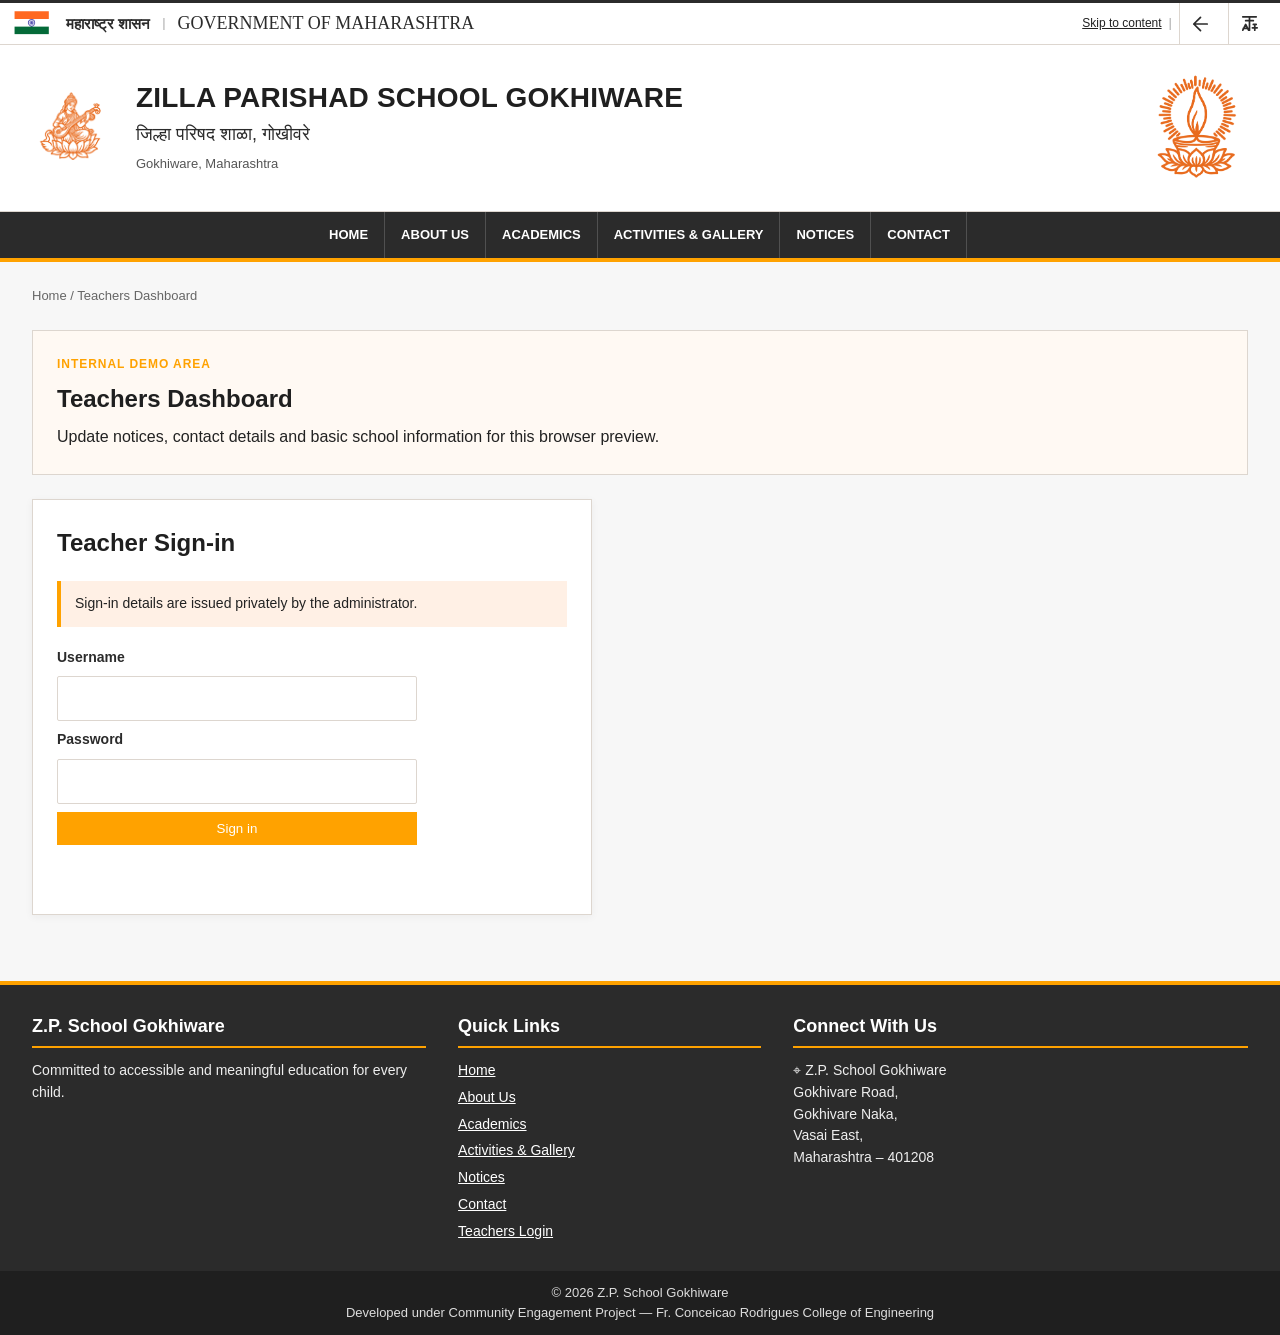
<file: teachers.html>
<!doctype html>
<html lang="en">
  <head>
    <meta charset="utf-8" />
    <meta name="viewport" content="width=device-width,initial-scale=1" />
    <title>Teachers Dashboard | Z.P. School Gokhiware</title>
    <link rel="stylesheet" href="css/style.css?v=20261029i" />
  </head>
  <body class="dashboard-page">
    <a class="skip" href="#main-content">Skip to content</a>
    <div class="gov-strip">
      <div class="gov-brand">
        <img class="tricolor-mark" src="images/header/tricolor-mark.png" alt="" />
        <span class="gov-short">महाराष्ट्र शासन</span>
        <span class="gov-separator" aria-hidden="true">|</span>
        <span class="gov-long">GOVERNMENT OF MAHARASHTRA</span>
      </div>
      <div class="gov-tools">
        <a class="gov-skip" href="#main-content">Skip to content</a>
        <span class="utility-divider" aria-hidden="true">|</span>
        <a class="utility-icon home-icon" href="index.html" data-i18n-aria="home_icon_label" data-i18n-title="home_icon_label" aria-label="Back to home" title="Back to home">
          <svg aria-hidden="true" viewBox="0 0 24 24" focusable="false"><path d="M19 12H5m7-7-7 7 7 7" /></svg>
        </a>
        <button class="utility-icon language-icon" type="button" data-language-toggle aria-label="Switch to Marathi" title="Switch to Marathi">
          <svg aria-hidden="true" viewBox="0 0 24 24" focusable="false"><path d="M5 5h14M12 5v14M8 9h8M5 19l3-6 3 6m-5.5-2h5M16 13h3m-1.5 0v6m-2.5-2.5h5" /></svg>
        </button>
      </div>
    </div>
    <header class="masthead">
      <img class="official-emblem" src="images/header/saraswati-logo.png" alt="School logo" />
      <div class="school-name"><h1>ZILLA PARISHAD SCHOOL GOKHIWARE</h1><p>जिल्हा परिषद शाळा, गोखीवरे</p><small>Gokhiware, Maharashtra</small></div><img class="school-mark-right" src="images/header/lamp-logo.png" alt="School emblem" />
    </header>
    <nav class="navbar" aria-label="Main navigation">
      <button class="nav-toggle" type="button" aria-expanded="false" aria-controls="nav-links">☰ MENU</button>
      <div id="nav-links" class="nav-links">
        <a href="index.html">HOME</a>
        <a href="about.html">ABOUT US</a>
        <a href="academics.html">ACADEMICS</a>
        <a href="activities.html">ACTIVITIES &amp; GALLERY</a>
        <a href="notices.html">NOTICES</a>
        <a href="contact.html">CONTACT</a>
      </div>
    </nav>
    <main id="main-content" class="container">
      <p class="breadcrumb">Home / Teachers Dashboard</p>
      <section class="dashboard-intro">
        <div>
          <p class="eyebrow">INTERNAL DEMO AREA</p>
          <h2>Teachers Dashboard</h2>
          <p>Update notices, contact details and basic school information for this browser preview.</p>
        </div>
        <button id="teacher-signout" class="button button-secondary" type="button" hidden>Sign out</button>
      </section>

      <section id="teacher-login-panel" class="dashboard-card dashboard-login" aria-labelledby="teacher-login-title">
        <h2 id="teacher-login-title">Teacher Sign-in</h2>
        <p class="dashboard-note">Sign-in details are issued privately by the administrator.</p>
        <form id="teacher-login-form" class="dashboard-form login-form">
          <label for="teacher-username">Username</label>
          <input id="teacher-username" name="username" type="text" autocomplete="username" required />
          <label for="teacher-password">Password</label>
          <input id="teacher-password" name="password" type="password" autocomplete="current-password" required />
          <button class="button" type="submit">Sign in</button>
        </form>
        <p id="teacher-login-message" class="form-message" aria-live="polite"></p>
      </section>

      <section id="teacher-dashboard-panel" class="dashboard-content" hidden>
        <p id="dashboard-status" class="form-message" aria-live="polite"></p>
        <div class="dashboard-grid">
          <section class="dashboard-card dashboard-wide" aria-labelledby="manage-notices-title">
            <div class="dashboard-card-heading">
              <div><p class="eyebrow">CONTENT MANAGEMENT</p><h2 id="manage-notices-title">Manage Notices</h2></div>
            </div>
            <form id="notice-form" class="dashboard-form form-grid">
              <div><label for="notice-date">Date</label><input id="notice-date" type="text" placeholder="DD/MM/YYYY" /></div>
              <div><label for="notice-category">Category</label><input id="notice-category" type="text" placeholder="Academic" /></div>
              <div class="form-grid-wide"><label for="notice-title">Notice title</label><input id="notice-title" type="text" required /></div>
              <div class="form-grid-wide"><label for="notice-title-marathi">Marathi title <span class="muted">(optional)</span></label><input id="notice-title-marathi" type="text" /></div>
              <div><label for="notice-category-marathi">Marathi category <span class="muted">(optional)</span></label><input id="notice-category-marathi" type="text" /></div>
              <div><label for="notice-url">PDF/link URL <span class="muted">(optional)</span></label><input id="notice-url" type="text" placeholder="documents/notice.pdf" /></div>
              <div class="form-grid-wide"><button class="button" type="submit">Add Notice</button></div>
            </form>
            <div class="table-wrap dashboard-table-wrap">
              <table>
                <thead><tr><th>Date</th><th>Notice</th><th>Category</th><th>Action</th></tr></thead>
                <tbody id="dashboard-notice-body"></tbody>
              </table>
            </div>
          </section>

          <section class="dashboard-card" aria-labelledby="contact-editor-title">
            <p class="eyebrow">SCHOOL DIRECTORY</p>
            <h2 id="contact-editor-title">Contact Details</h2>
            <form id="contact-form" class="dashboard-form">
              <h3>Address</h3>
              <label for="contact-address-road">Road</label><input id="contact-address-road" type="text" />
              <label for="contact-address-naka">Naka</label><input id="contact-address-naka" type="text" />
              <label for="contact-address-golani">Area</label><input id="contact-address-golani" type="text" />
              <label for="contact-address-vasai">City / region</label><input id="contact-address-vasai" type="text" />
              <label for="contact-address-state">State and PIN</label><input id="contact-address-state" type="text" />
              <h3>Principal</h3>
              <label for="principal-name">Name</label><input id="principal-name" type="text" />
              <label for="principal-phone">Phone</label><input id="principal-phone" type="tel" />
              <label for="principal-email">Email</label><input id="principal-email" type="email" />
              <h3>School Contact</h3>
              <label for="school-contact-name">Name</label><input id="school-contact-name" type="text" />
              <label for="school-phone">Phone</label><input id="school-phone" type="tel" />
              <label for="school-email">Email</label><input id="school-email" type="email" />
              <button class="button" type="submit">Save Contact Details</button>
            </form>
          </section>

          <section class="dashboard-card" aria-labelledby="school-editor-title">
            <p class="eyebrow">SCHOOL INFORMATION</p>
            <h2 id="school-editor-title">Basic School Information</h2>
            <form id="school-form" class="dashboard-form">
              <label for="school-medium">Medium</label><input id="school-medium" type="text" />
              <label for="school-students">Student count</label><input id="school-students" type="text" />
              <label for="school-teachers">Teacher count</label><input id="school-teachers" type="text" />
              <label for="school-timing">School timing</label><input id="school-timing" type="text" />
              <button class="button" type="submit">Save School Information</button>
            </form>
            <div class="dashboard-note"><strong>Demo storage:</strong> Changes are saved only in this browser using local storage. They are not shared with other devices or visitors.</div>
            <button id="reset-demo-data" class="button button-secondary" type="button">Reset Demo Data</button>
          </section>
        </div>
      </section>
    </main>
    <footer class="footer">
      <div class="footer-columns">
        <div><h2>Z.P. School Gokhiware</h2><p>Committed to accessible and meaningful education for every child.</p></div>
        <div><h2>Quick Links</h2><ul class="footer-links"><li><a href="index.html">Home</a></li><li><a href="about.html">About Us</a></li><li><a href="academics.html">Academics</a></li><li><a href="activities.html">Activities &amp; Gallery</a></li><li><a href="notices.html">Notices</a></li><li><a href="contact.html">Contact</a></li><li><a href="teachers.html">Teachers Login</a></li></ul></div>
        <div><h2>Connect With Us</h2><p>⌖ Z.P. School Gokhiware<br />Gokhivare Road,<br />Gokhivare Naka,<br />Vasai East,<br />Maharashtra – 401208</p></div>
      </div>
      <div class="footer-bottom">© 2026 Z.P. School Gokhiware<br />Developed under Community Engagement Project — Fr. Conceicao Rodrigues College of Engineering</div>
    </footer>
    <script src="js/translations.js"></script>
    <script src="js/script.js?v=20261029e"></script>
    <script src="js/site-data.js"></script>
    <script src="js/dashboard.js"></script>
  </body>
</html>
</file>
<file: css/style.css>
:root {
  /* Change this one value to update the site's main accent color. */
  --theme-color: #ffa200;
  --orange: var(--theme-color);
  --orange-dark: var(--theme-color);
  --orange-light: #fff0e5;
  --charcoal: #2b2b2b;
  --dark: #1f1f1f;
  --cream: #fff9f3;
  --light: #f7f7f7;
  --border: #ddd6cf;
  --text: #222;
}
html[lang="mr"] body {
  font-family: "Nirmala UI", "Noto Sans Devanagari", Mangal, Arial, sans-serif;
}
* {
  box-sizing: border-box;
}
body {
  margin: 0;
  font-family: Arial, Helvetica, sans-serif;
  color: var(--text);
  background: var(--light);
  line-height: 1.55;
}
a {
  color: var(--orange-dark);
}
a:focus,
button:focus {
  outline: 3px solid var(--orange);
  outline-offset: 2px;
}
.gov-strip {
  background: var(--cream);
  border-bottom: 1px solid var(--border);
  padding: 6px 32px;
  font-size: 13px;
  display: flex;
  justify-content: space-between;
  gap: 12px;
  flex-wrap: wrap;
}
.language-button {
  background: transparent;
  border: 0;
  color: var(--orange-dark);
  cursor: pointer;
  font: inherit;
  padding: 0;
  text-decoration: underline;
}
.language-button.active {
  font-weight: bold;
}
.masthead {
  background: #fff;
  padding: 18px 32px;
  display: flex;
  align-items: center;
  gap: 18px;
  border-bottom: 1px solid var(--border);
}
.logo {
  width: 76px;
  height: 76px;
  border: 2px solid var(--charcoal);
  background: var(--orange-light);
  color: var(--charcoal);
  display: flex;
  align-items: center;
  justify-content: center;
  text-align: center;
  font-weight: bold;
  font-size: 12px;
  flex: none;
}
.school-name h1 {
  font-size: 25px;
  letter-spacing: 0.3px;
  margin: 0;
  color: var(--charcoal);
}
.school-name p {
  margin: 2px 0;
  font-size: 16px;
}
.school-name small {
  color: #555;
}
.navbar {
  background: var(--charcoal);
  padding: 0 32px;
  border-bottom: 4px solid var(--orange);
  display: flex;
  align-items: center;
}
.nav-toggle {
  display: none;
  background: transparent;
  color: #fff;
  border: 0;
  font-size: 16px;
  padding: 12px 0;
}
.nav-links {
  display: flex;
  flex-wrap: wrap;
}
.nav-links a {
  color: #fff;
  text-decoration: none;
  padding: 13px 16px;
  font-size: 13px;
  font-weight: bold;
  border-right: 1px solid #505050;
}
.nav-links a:hover {
  background: var(--orange-dark);
}
.nav-links a.active {
  background: var(--orange);
}
.container {
  width: 100%;
  padding: 24px 32px;
}
.breadcrumb {
  font-size: 13px;
  color: #666;
  margin: 0 0 15px;
}
.banner {
  min-height: 0;
  background: var(--cream);
  overflow: hidden;
  border: 1px solid var(--border);
}
.banner-carousel {
  border: 0;
}
.banner-carousel .photo-track {
  background: var(--cream);
}
.banner-carousel .school-photo {
  height: clamp(280px, 42vw, 520px);
  object-fit: contain;
  object-position: center;
}
.banner-copy {
  background: var(--orange-dark);
  color: #fff;
  padding: 20px 24px;
  width: 100%;
}
.banner h2 {
  margin: 0 0 6px;
  font-size: 25px;
}
.banner p {
  margin: 0;
}
.section {
  background: #fff;
  border: 1px solid var(--border);
  padding: 20px;
  margin: 18px 0;
  box-shadow: 0 1px 3px rgba(43, 43, 43, 0.06);
}
.section h2,
.section h3 {
  color: var(--charcoal);
  border-bottom: 2px solid var(--orange);
  padding-bottom: 7px;
  margin-top: 0;
}
.columns {
  display: grid;
  grid-template-columns: 2fr 1fr;
  gap: 18px;
}
.notice-list {
  list-style: none;
  margin: 0;
  padding: 9px 14px;
  background: var(--orange-light);
  border-left: 4px solid var(--orange);
}
.notice-list li {
  border-bottom: 1px solid #efd5c4;
  padding: 9px 0;
}
.notice-list li:last-child {
  border: 0;
}
.button {
  display: inline-block;
  background: var(--orange);
  color: #fff;
  text-decoration: none;
  padding: 8px 14px;
  border: 1px solid var(--orange-dark);
}
.button:hover {
  background: var(--orange-dark);
}
.table-wrap {
  overflow-x: auto;
}
.textbook-heading p {
  margin-top: -2px;
  color: #555;
}
.textbook-layout {
  display: grid;
  grid-template-columns: minmax(0, 1fr) 180px;
  gap: 18px;
  align-items: start;
}
.textbook-results {
  min-width: 0;
}
.textbook-results-head {
  display: flex;
  justify-content: space-between;
  align-items: flex-start;
  gap: 16px;
  margin-bottom: 12px;
}
.textbook-results-head h4 {
  margin: 0;
  color: var(--charcoal);
  font-size: 18px;
}
.textbook-source-link {
  font-size: 13px;
  white-space: nowrap;
}
.textbook-grid {
  display: grid;
  grid-template-columns: repeat(2, minmax(0, 1fr));
  gap: 12px;
}
.textbook-card {
  background: #fff;
  border: 1px solid var(--border);
  padding: 14px;
  box-shadow: 0 1px 3px rgba(43, 43, 43, 0.05);
}
.textbook-card h5 {
  margin: 0 0 8px;
  color: var(--charcoal);
  font-size: 16px;
  line-height: 1.35;
}
.textbook-meta {
  margin: 4px 0;
  color: #555;
  font-size: 13px;
}
.textbook-download {
  display: inline-block;
  margin-top: 10px;
  padding: 7px 10px;
  border: 1px solid var(--orange-dark);
  background: var(--orange);
  color: #fff;
  font-size: 13px;
  text-decoration: none;
}
.textbook-download:hover {
  background: var(--orange-dark);
}
.class-selector {
  position: sticky;
  top: 12px;
  padding: 12px;
  border: 1px solid var(--border);
  background: var(--orange-light);
}
.class-selector h4 {
  margin: 0 0 10px;
  color: var(--charcoal);
  font-size: 16px;
}
.class-selector-list {
  display: grid;
  gap: 6px;
}
.class-button {
  width: 100%;
  padding: 8px 10px;
  border: 1px solid var(--border);
  background: #fff;
  color: var(--text);
  cursor: pointer;
  font: inherit;
  text-align: left;
}
.class-button:hover,
.class-button.active {
  border-color: var(--orange-dark);
  background: var(--orange);
  color: #fff;
}
.textbook-source-note {
  margin-bottom: 0;
  color: #666;
  font-size: 13px;
}
table {
  width: 100%;
  border-collapse: collapse;
  background: #fff;
}
th,
td {
  border: 1px solid var(--border);
  padding: 10px;
  text-align: left;
  vertical-align: top;
}
th {
  background: var(--orange-light);
  color: var(--charcoal);
}
.activity-grid {
  display: grid;
  grid-template-columns: repeat(3, 1fr);
  gap: 16px;
}
.activity {
  border: 1px solid var(--border);
  background: #fff;
  padding: 15px;
  box-shadow: 0 1px 3px rgba(43, 43, 43, 0.05);
}
.activity h3 {
  margin: 0 0 6px;
  color: var(--charcoal);
}
.media-feature {
  display: grid;
  grid-template-columns: 2fr 1fr;
  gap: 18px;
  padding: 16px;
  border: 1px solid var(--border);
  background: var(--orange-light);
}
.media-feature-video-only {
  display: block;
  padding: 0;
  border: 0;
  background: transparent;
}
.gallery-video {
  display: block;
  width: 100%;
  height: 320px;
  background: #000;
  object-fit: cover;
}
.media-feature-video-only .gallery-video {
  height: auto;
  aspect-ratio: 16 / 9;
  object-fit: contain;
}
.media-feature-copy {
  align-self: stretch;
  padding: 16px;
  border-left: 4px solid var(--orange);
  background: #fff;
}
.media-feature-copy h3 {
  margin-top: 0;
  color: var(--charcoal);
}
.media-photo-grid {
  display: grid;
  grid-template-columns: repeat(3, 1fr);
  gap: 16px;
  margin-top: 20px;
}
.media-photo-card {
  margin: 0;
  border: 1px solid var(--border);
  border-top: 3px solid var(--orange);
  background: #fff;
  box-shadow: 0 2px 6px rgba(43, 43, 43, 0.08);
}
.media-photo {
  display: block;
  width: 100%;
  height: 210px;
  object-fit: cover;
  background: var(--cream);
}
.media-photo-card figcaption {
  padding: 9px 12px;
  border-top: 1px solid var(--orange);
  background: var(--orange-light);
  color: var(--charcoal);
  font-size: 13px;
  font-weight: 700;
}
.map-placeholder {
  height: 210px;
  background: var(--light);
  border: 2px dashed #b9b0a8;
  display: flex;
  align-items: center;
  justify-content: center;
  text-align: center;
  color: #666;
  padding: 20px;
}
.footer {
  background: var(--charcoal);
  color: #fff;
  padding: 22px 32px;
  margin-top: 18px;
  border-top: 4px solid var(--orange);
  font-size: 14px;
}
.footer p {
  margin: 3px 0;
}
.muted {
  color: #666;
}
.placeholder {
  color: #8a4b00;
  background: #fff4df;
  padding: 1px 4px;
  font-weight: bold;
}
.skip {
  position: absolute;
  left: -9999px;
}
.skip:focus {
  left: 8px;
  top: 8px;
  background: #fff;
  padding: 8px;
  z-index: 5;
}
@media (max-width: 700px) {
  .gov-strip {
    padding: 6px 16px;
    font-size: 12px;
  }
  .masthead {
    padding: 14px 16px;
    gap: 11px;
  }
  .logo {
    width: 60px;
    height: 60px;
    font-size: 10px;
  }
  .school-name h1 {
    font-size: 18px;
  }
  .school-name p {
    font-size: 13px;
  }
  .school-name small {
    font-size: 12px;
  }
  .navbar {
    padding: 0 16px;
    display: block;
  }
  .nav-toggle {
    display: block;
  }
  .nav-links {
    display: none;
    flex-direction: column;
  }
  .nav-links.open {
    display: flex;
  }
  .nav-links a {
    border-top: 1px solid #505050;
    border-right: 0;
  }
  .container {
    padding: 18px 16px;
  }
  .banner {
    min-height: 0;
  }
  .banner h2 {
    font-size: 20px;
  }
  .media-feature {
    grid-template-columns: 1fr;
    padding: 12px;
  }
  .gallery-video {
    height: 240px;
  }
  .media-feature-video-only .gallery-video {
    height: auto;
  }
  .columns,
  .activity-grid,
  .media-photo-grid {
    grid-template-columns: 1fr;
  }
  .section {
    padding: 15px;
  }
  th,
  td {
    font-size: 13px;
    padding: 8px;
    white-space: normal;
  }
  .footer {
    padding: 22px 16px;
  }
  .textbook-layout {
    grid-template-columns: 1fr;
  }
  .class-selector {
    position: static;
    order: -1;
  }
  .textbook-grid {
    grid-template-columns: 1fr;
  }
  .textbook-results-head {
    display: block;
  }
  .textbook-source-link {
    display: inline-block;
    margin-top: 5px;
    white-space: normal;
  }
}

/* Lightweight teachers dashboard styles. The dashboard keeps the public site palette and layout language. */
.dashboard-intro {
  display: flex;
  align-items: flex-start;
  justify-content: space-between;
  gap: 24px;
  margin: 24px 0;
  padding: 24px;
  border: 1px solid var(--border);
  background: var(--cream);
}
.dashboard-intro h2,
.dashboard-card h2 {
  margin: 0 0 8px;
  color: var(--dark);
}
.dashboard-intro p:last-child {
  margin: 0;
}
.eyebrow {
  margin: 0 0 6px;
  color: var(--orange-dark);
  font-size: 12px;
  font-weight: bold;
  letter-spacing: 0.08em;
  text-transform: uppercase;
}
.dashboard-card {
  margin: 0 0 24px;
  padding: 24px;
  border: 1px solid var(--border);
  background: #fff;
  box-shadow: 0 2px 8px rgba(43, 43, 43, 0.05);
}
.dashboard-login {
  max-width: 560px;
}
.dashboard-content[hidden],
.dashboard-card[hidden],
#teacher-signout[hidden] {
  display: none;
}
.demo-credentials,
.dashboard-note {
  padding: 12px 14px;
  border-left: 4px solid var(--orange);
  background: var(--orange-light);
}
.demo-credentials code {
  color: var(--orange-dark);
  font-weight: bold;
}
.dashboard-form {
  display: grid;
  gap: 8px;
}
.dashboard-form h3 {
  margin: 18px 0 2px;
  padding-bottom: 6px;
  border-bottom: 1px solid var(--border);
  color: var(--charcoal);
  font-size: 17px;
}
.dashboard-form label {
  color: var(--charcoal);
  font-size: 14px;
  font-weight: bold;
}
.dashboard-form input {
  width: 100%;
  min-height: 40px;
  box-sizing: border-box;
  padding: 9px 10px;
  border: 1px solid var(--border);
  border-radius: 2px;
  background: #fff;
  color: var(--text);
  font: inherit;
}
.dashboard-form input:focus {
  outline: 2px solid var(--orange);
  outline-offset: 1px;
  border-color: var(--orange-dark);
}
.login-form {
  max-width: 360px;
}
.form-grid {
  grid-template-columns: repeat(2, minmax(0, 1fr));
  align-items: end;
  margin-bottom: 22px;
}
.form-grid-wide {
  grid-column: 1 / -1;
}
.dashboard-grid {
  display: grid;
  grid-template-columns: repeat(2, minmax(0, 1fr));
  gap: 24px;
}
.dashboard-wide {
  grid-column: 1 / -1;
}
.dashboard-card-heading {
  display: flex;
  justify-content: space-between;
  gap: 16px;
  margin-bottom: 18px;
}
.dashboard-table-wrap {
  margin-top: 16px;
}
.dashboard-table-wrap table {
  min-width: 620px;
}
.button-secondary {
  background: var(--charcoal);
}
.button-secondary:hover,
.button-secondary:focus {
  background: var(--dark);
}
.button-danger {
  padding: 7px 10px;
  background: #8f2d16;
  font-size: 13px;
}
.button-danger:hover,
.button-danger:focus {
  background: #6d2010;
}
.form-message {
  min-height: 1.3em;
  margin: 12px 0;
  color: var(--charcoal);
}
.error-message {
  color: #8f2d16;
  font-weight: bold;
}
.success-message {
  color: #276b35;
  font-weight: bold;
}
.dashboard-note {
  margin: 20px 0;
  font-size: 14px;
}
@media (max-width: 760px) {
  .dashboard-intro {
    display: block;
    padding: 18px;
  }
  .dashboard-intro .button {
    margin-top: 16px;
  }
  .dashboard-grid,
  .form-grid {
    grid-template-columns: 1fr;
  }
  .form-grid-wide {
    grid-column: auto;
  }
  .dashboard-card {
    padding: 18px;
  }
}
.nav-links {
  width: 100%;
  justify-content: center;
}
.home-about,
.visit-contact {
  display: grid;
  grid-template-columns: 1fr 1fr;
  gap: 24px;
  align-items: stretch;
}
.school-stats {
  display: grid;
  grid-template-columns: repeat(4, minmax(0, 1fr));
  gap: 12px;
  margin-top: 22px;
}
.stat-box {
  min-height: 112px;
  padding: 16px;
  background: #fff;
  border: 1px solid var(--border);
  border-top: 3px solid var(--orange);
  text-align: center;
  box-shadow: 0 2px 8px rgba(43, 43, 43, 0.05);
}
.stat-box h3 {
  margin: 0 0 8px;
  color: var(--charcoal);
  font-size: 15px;
  font-weight: 700;
}
.stat-value {
  display: block;
  color: var(--orange-dark);
  font-size: 28px;
  line-height: 1.15;
}
.stat-text {
  font-size: 22px;
}
.school-photo {
  width: 100%;
  height: 390px;
  min-height: 0;
  display: block;
  object-fit: contain;
  object-position: center;
  border: 1px solid var(--border);
  background: var(--cream);
}
.about-school-photo {
  object-fit: cover;
  object-position: center 56%;
}
.photo-carousel {
  position: relative;
  width: 100%;
  min-width: 0;
  overflow: hidden;
  border: 1px solid var(--border);
  background: var(--cream);
}
.photo-track {
  display: flex;
  width: 100%;
  overflow: hidden;
}
.photo-slide {
  flex: 0 0 100%;
  width: 100%;
  min-width: 0;
  border: 0;
}
.photo-arrow {
  position: absolute;
  top: 50%;
  z-index: 2;
  width: 38px;
  height: 48px;
  transform: translateY(-50%);
  border: 1px solid #fff;
  background: var(--orange);
  color: #fff;
  font-size: 30px;
  line-height: 1;
  cursor: pointer;
}
.photo-arrow:hover {
  background: var(--orange-dark);
}
.photo-arrow:focus {
  outline-offset: 3px;
}
.photo-arrow-prev {
  left: 10px;
}
.photo-arrow-next {
  right: 10px;
}
.contact-details h3 {
  color: var(--charcoal);
  border-bottom: 1px solid var(--orange);
  padding-bottom: 5px;
}
.map-frame {
  width: 100%;
  height: 280px;
  border: 1px solid var(--border);
}
.footer {
  padding: 28px 32px 0;
}
.footer-columns {
  display: grid;
  grid-template-columns: 1.3fr 1fr 1.5fr;
  gap: 32px;
}
.footer h2 {
  font-size: 18px;
  margin: 0 0 12px;
  border-bottom: 2px solid var(--orange);
  padding-bottom: 6px;
}
.footer p {
  color: #eee;
}
.footer-links {
  list-style: none;
  padding: 0;
  margin: 0;
}
.footer-links li {
  margin: 5px 0;
}
.footer-links a {
  color: #fff;
}
.footer-bottom {
  background: var(--dark);
  margin: 24px -32px 0;
  padding: 12px 32px;
  text-align: center;
  color: #ddd;
  font-size: 13px;
}
@media (max-width: 700px) {
  .home-about,
  .visit-contact {
    grid-template-columns: 1fr;
    gap: 16px;
  }
  .school-stats {
    grid-template-columns: repeat(2, minmax(0, 1fr));
  }
  .school-photo {
    height: 240px;
    object-position: center;
  }
  .map-frame {
    height: 230px;
  }
  .footer-columns {
    grid-template-columns: 1fr;
    gap: 18px;
  }
  .footer {
    padding: 24px 16px 0;
  }
  .footer-bottom {
    margin: 24px -16px 0;
    padding: 12px 16px;
  }
}

/* Government-style masthead based on the supplied reference layout. */
.gov-strip {
  min-height: 44px;
  padding: 0 10px;
  background: #fff;
  border-top: 3px solid var(--charcoal);
  border-bottom: 1px solid var(--border);
  display: flex;
  align-items: stretch;
  justify-content: space-between;
  gap: 12px;
  flex-wrap: nowrap;
}
.gov-brand,
.gov-tools {
  display: flex;
  align-items: center;
}
.gov-brand {
  gap: 12px;
  min-width: 0;
}
.tricolor-mark {
  width: 44px;
  height: 29px;
  display: block;
  object-fit: contain;
  flex: none;
}
.gov-short {
  color: var(--charcoal);
  font-size: 15px;
  font-weight: bold;
  white-space: nowrap;
}
.gov-separator {
  color: #aaa;
}
.gov-long {
  color: var(--charcoal);
  font-family: Georgia, "Times New Roman", serif;
  font-size: 18px;
  white-space: nowrap;
}
.gov-tools {
  margin-left: auto;
  height: 41px;
  gap: 7px;
  white-space: nowrap;
}
.gov-skip {
  color: var(--text);
  font-size: 12px;
}
.gov-tools .language-button {
  color: var(--text);
  text-decoration: none;
  font-size: 12px;
}
.gov-tools .language-button.active {
  color: var(--orange-dark);
}
.utility-divider {
  color: #aaa;
}
.utility-icon {
  width: 42px;
  height: 41px;
  padding: 8px 9px;
  border: 0;
  border-left: 1px solid var(--border);
  background: transparent;
  color: var(--charcoal);
  display: inline-flex;
  align-items: center;
  justify-content: center;
  cursor: pointer;
  text-decoration: none;
}
.utility-icon:hover {
  color: var(--orange-dark);
  background: var(--orange-light);
}
.utility-icon svg {
  width: 24px;
  height: 24px;
  fill: none;
  stroke: currentColor;
  stroke-linecap: round;
  stroke-linejoin: round;
  stroke-width: 1.8;
}
.language-icon svg {
  width: 25px;
  height: 25px;
}
.utility-cell {
  min-width: 42px;
  height: 41px;
  padding: 4px 9px;
  border-left: 1px solid var(--border);
  color: var(--charcoal);
  display: flex;
  align-items: center;
  justify-content: center;
  font-size: 25px;
  line-height: 1;
}
.language-symbol {
  font-size: 17px;
  text-align: center;
}
.accessibility-symbol {
  font-size: 25px;
}
.masthead {
  min-height: 166px;
  padding: 18px 32px 22px;
  background: #fff;
  border-bottom: 1px solid var(--border);
  display: flex;
  align-items: center;
  gap: 22px;
}
.official-emblem {
  width: 82px;
  height: 126px;
  flex: none;
  display: block;
  object-fit: contain;
}
.school-name {
  flex: 1;
  min-width: 0;
}
.school-mark-right {
  width: 104px;
  height: 104px;
  margin-left: auto;
  flex: none;
  display: block;
  object-fit: contain;
}
.school-name h1 {
  font-size: 28px;
  letter-spacing: 0.2px;
  color: var(--dark);
}
.school-name p {
  color: var(--charcoal);
  font-size: 18px;
}
.school-name small {
  color: #555;
  font-size: 13px;
}
.state-seal {
  width: 104px;
  height: 120px;
  margin-left: auto;
  flex: none;
  display: block;
  object-fit: contain;
}
@media (max-width: 700px) {
  .gov-strip {
    padding: 0 8px;
    gap: 6px;
  }
  .gov-brand {
    gap: 7px;
  }
  .tricolor-mark {
    width: 32px;
    height: 22px;
  }
  .gov-short {
    font-size: 12px;
  }
  .gov-separator,
  .gov-long,
  .gov-skip,
  .utility-divider {
    display: none;
  }
  .gov-tools {
    gap: 4px;
    height: 38px;
  }
  .gov-tools .language-button {
    font-size: 11px;
  }
  .utility-cell {
    min-width: 31px;
    height: 38px;
    padding: 3px 5px;
    font-size: 20px;
  }
  .utility-icon {
    width: 31px;
    height: 38px;
    padding: 5px 4px;
  }
  .utility-icon svg {
    width: 21px;
    height: 21px;
  }
  .masthead {
    min-height: 120px;
    padding: 16px;
    gap: 10px;
  }
  .official-emblem {
    width: 52px;
    height: 82px;
  }
  .school-name h1 {
    font-size: 18px;
  }
  .school-name p {
    font-size: 13px;
  }
  .school-name small {
    font-size: 11px;
  }
  .school-mark-right {
    width: 58px;
    height: 58px;
  }
  .state-seal {
    width: 58px;
    height: 68px;
  }
}
</file>
